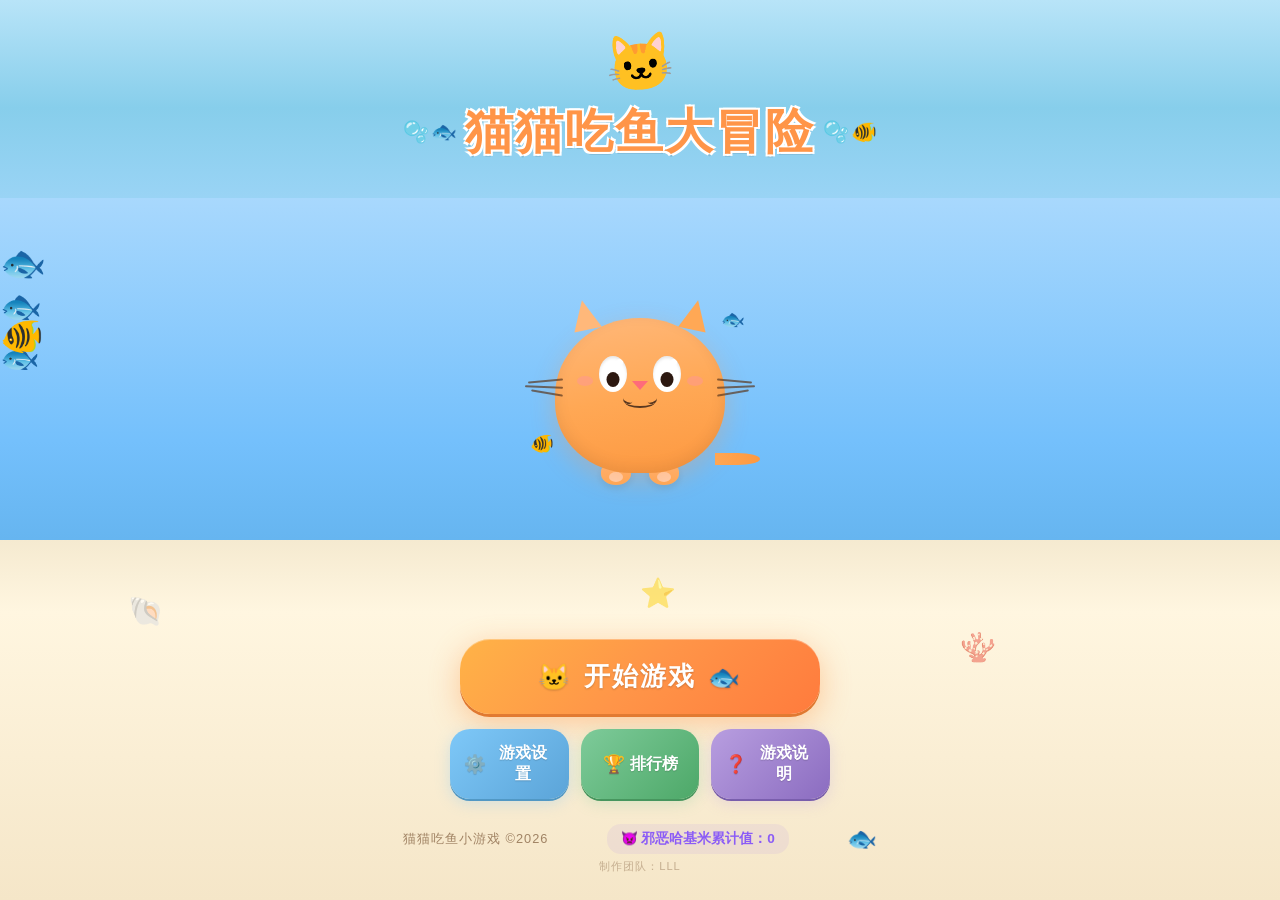
<file: index.html>
<!DOCTYPE html>
<html lang="zh-CN">
<head>
    <meta charset="UTF-8">
    <meta name="viewport" content="width=device-width, initial-scale=1.0, maximum-scale=1.0, user-scalable=no">
    <title>猫猫吃鱼大冒险</title>
    <link rel="stylesheet" href="style.css">
</head>
<body>
    <!-- ==================== 背景层：天空 + 海面 + 沙滩 ==================== -->
    <div class="bg-container">
        <!-- 天空层：浅蓝渐变，包含漂浮白云 -->
        <div class="bg-sky">
            <div class="cloud cloud-1">☁️</div>
            <div class="cloud cloud-2">☁️</div>
            <div class="cloud cloud-3">☁️</div>
            <div class="cloud cloud-4">☁️</div>
        </div>

        <!-- 海面层：浅蓝海面 + 波浪动画 -->
        <div class="bg-sea">
            <div class="waves-container">
                <div class="wave wave-1"></div>
                <div class="wave wave-2"></div>
                <div class="wave wave-3"></div>
            </div>
        </div>

        <!-- 沙滩层：浅米色沙滩 -->
        <div class="bg-sand">
            <!-- 沙滩纹理装饰点 -->
            <span class="sand-dot" style="top:15%;left:10%;">🐚</span>
            <span class="sand-dot" style="top:25%;left:75%;">🪸</span>
            <span class="sand-dot" style="top:10%;left:50%;">⭐</span>
        </div>
    </div>

    <!-- ==================== 动态装饰层：气泡 + 游动小鱼 ==================== -->
    <div class="bubbles-layer" id="bubblesLayer"></div>
    <div class="swimming-fish-layer" id="swimmingFishLayer"></div>

    <!-- ==================== 页面容器层（SPA 单页导航） ==================== -->

    <!-- 首页 -->
    <div class="page-container active" id="pageHome">
    <!-- ==================== 主内容区（覆盖在背景之上） ==================== -->
    <div class="main-content">

        <!-- 顶部标题区 -->
        <header class="title-area">
            <!-- 标题上方静态橘猫装饰 -->
            <div class="title-cat-decoration">
                <span class="title-cat-emoji">🐱</span>
            </div>
            <!-- 标题文字 + 两侧动态装饰 -->
            <div class="title-wrapper">
                <!-- 左侧装饰：泡泡 + 小鱼 -->
                <div class="title-deco title-deco-left">
                    <span class="deco-bubble">🫧</span>
                    <span class="deco-fish">🐟</span>
                </div>
                <!-- 游戏大标题 -->
                <h1 class="game-title">
                    <span class="title-text">猫猫吃鱼大冒险</span>
                </h1>
                <!-- 右侧装饰：泡泡 + 小鱼 -->
                <div class="title-deco title-deco-right">
                    <span class="deco-bubble">🫧</span>
                    <span class="deco-fish">🐠</span>
                </div>
            </div>
        </header>

        <!-- 中间核心视觉区：CSS 绘制的卡通小猫 -->
        <section class="hero-area">
            <div class="cat-character" id="mainCat">
                <!-- 猫头 -->
                <div class="cat-head">
                    <!-- 脸部五官 -->
                    <div class="cat-face">
                        <!-- 眼睛区域 -->
                        <div class="cat-eyes">
                            <div class="cat-eye cat-eye-left">
                                <div class="cat-eyelid"></div>
                                <div class="cat-pupil"></div>
                                <div class="cat-shine"></div>
                            </div>
                            <div class="cat-eye cat-eye-right">
                                <div class="cat-eyelid"></div>
                                <div class="cat-pupil"></div>
                                <div class="cat-shine"></div>
                            </div>
                        </div>
                        <!-- 鼻子 -->
                        <div class="cat-nose"></div>
                        <!-- 嘴巴 -->
                        <div class="cat-mouth">
                            <span class="mouth-line"></span>
                        </div>
                        <!-- 腮红 -->
                        <div class="cat-blush cat-blush-left"></div>
                        <div class="cat-blush cat-blush-right"></div>
                    </div>
                    <!-- 胡须 -->
                    <div class="cat-whiskers-group cat-whiskers-left">
                        <span class="whisker w1"></span>
                        <span class="whisker w2"></span>
                        <span class="whisker w3"></span>
                    </div>
                    <div class="cat-whiskers-group cat-whiskers-right">
                        <span class="whisker w1"></span>
                        <span class="whisker w2"></span>
                        <span class="whisker w3"></span>
                    </div>
                </div>
                <!-- 身体区域 -->
                <div class="cat-body">
                    <!-- 尾巴 -->
                    <div class="cat-tail"></div>
                    <!-- 爪子 -->
                    <div class="cat-paws">
                        <div class="paw paw-left"></div>
                        <div class="paw paw-right"></div>
                    </div>
                </div>
                <!-- 小猫周围装饰小鱼 -->
                <span class="cat-nearby-fish fish-1">🐟</span>
                <span class="cat-nearby-fish fish-2">🐠</span>
            </div>
        </section>

        <!-- 按钮功能区 -->
        <section class="buttons-area">
            <!-- 主按钮：开始游戏（最大最显眼） -->
            <button class="btn btn-start" id="btnStart" title="开始游戏">
                <span class="btn-icon-left">🐱</span>
                <span class="btn-label">开始游戏</span>
                <span class="btn-icon-right">🐟</span>
            </button>

            <!-- 三个功能小按钮：横向排列 -->
            <div class="btn-group">
                <button class="btn btn-small btn-settings" id="btnSettings" title="游戏设置">
                    <span class="btn-icon">⚙️</span>
                    <span>游戏设置</span>
                </button>
                <button class="btn btn-small btn-leaderboard" id="btnLeaderboard" title="排行榜">
                    <span class="btn-icon">🏆</span>
                    <span>排行榜</span>
                </button>
                <button class="btn btn-small btn-instructions" id="btnInstructions" title="游戏说明">
                    <span class="btn-icon">❓</span>
                    <span>游戏说明</span>
                </button>
            </div>
        </section>

        <!-- 底部区域 -->
        <footer class="footer-area">
            <p class="copyright">猫猫吃鱼小游戏 ©2026</p>
            <div class="home-evil-display" id="homeEvilCountText">👿 邪恶哈基米累计值：0</div>
            <div class="footer-fish-decoration">
                <span class="footer-fish">🐟</span>
            </div>
        </footer>
        <p class="team-credit">制作团队：LLL</p>
    </div><!-- /.main-content -->
    </div><!-- /#pageHome -->

    <!-- 难度选择页 -->
    <div class="page-container" id="pageDifficulty">
        <div class="main-content">
            <!-- 返回按钮 -->
            <button class="btn-back" id="btnBackToHome" aria-label="返回首页">
                <span>← 返回首页</span>
            </button>

            <!-- 标题 -->
            <div class="title-area">
                <div class="title-cat-decoration">
                    <span class="title-cat-emoji">🐱</span>
                </div>
                <div class="title-wrapper">
                    <div class="title-deco title-deco-left">
                        <span class="deco-bubble">🫧</span>
                        <span class="deco-fish">🐟</span>
                    </div>
                    <h1 class="game-title">
                        <span class="title-text difficulty-title">选择游戏难度</span>
                    </h1>
                    <div class="title-deco title-deco-right">
                        <span class="deco-bubble">🫧</span>
                        <span class="deco-fish">🐠</span>
                    </div>
                </div>
            </div>

            <!-- 限时挑战模式按钮 -->
            <button class="btn-timed-challenge" id="btnTimedMode" title="限时挑战模式">
                <span class="timed-btn-icon">⏱️</span>
                <span>限时挑战</span>
                <span class="timed-btn-desc">60秒极限得分</span>
            </button>

            <!-- 难度卡片列表 -->
            <section class="difficulty-cards">
                <!-- 简单模式 -->
                <div class="diff-card diff-easy" data-difficulty="easy" role="button" tabindex="0">
                    <span class="diff-icon">🟢</span>
                    <div class="diff-info">
                        <span class="diff-name">简单模式</span>
                        <span class="diff-desc">新手友好，障碍物很少</span>
                        <span class="diff-meta">🐟 +10分 · 🐢 慢速 · 💚 低频率</span>
                    </div>
                </div>

                <!-- 一般模式（默认推荐） -->
                <div class="diff-card diff-normal recommended" data-difficulty="normal" role="button" tabindex="0">
                    <span class="diff-badge">推荐</span>
                    <span class="diff-icon">🟠</span>
                    <div class="diff-info">
                        <span class="diff-name">一般模式</span>
                        <span class="diff-desc">节奏适中，适合日常游玩</span>
                        <span class="diff-meta">🐟 +15分 · 🐱 中速 · 🧡 中等频率</span>
                    </div>
                </div>

                <!-- 困难模式 -->
                <div class="diff-card diff-hard" data-difficulty="hard" role="button" tabindex="0">
                    <span class="diff-icon">🔴</span>
                    <div class="diff-info">
                        <span class="diff-name">困难模式</span>
                        <span class="diff-desc">手速挑战，障碍物密集</span>
                        <span class="diff-meta">🐟 +20分 · ⚡ 快速 · ❤️ 高频率</span>
                    </div>
                </div>
            </section>

            <!-- 底部装饰 -->
            <footer class="footer-area">
                <p class="copyright">猫猫吃鱼小游戏 ©2026</p>
                <div class="footer-fish-decoration">
                    <span class="footer-fish">🐟</span>
                </div>
            </footer>
        </div><!-- /.main-content -->
    </div><!-- /#pageDifficulty -->

    <!-- 游戏主场景 -->
    <div class="page-container" id="pageGame">
        <!-- HUD 信息栏 -->
        <div class="game-hud">
            <div class="hud-lives" id="hudLives">❤️❤️❤️</div>
            <div class="hud-score" id="hudScore">🏆 0</div>
            <div class="hud-center-group">
                <span class="hud-difficulty" id="hudDifficulty">一般</span>
                <!-- 【新增】限时模式倒计时 -->
                <span class="hud-timer" id="hudTimer" style="display:none;">⏱️ 60s</span>
            </div>
            <!-- 【新增】连击显示 -->
            <span class="hud-combo" id="hudCombo" style="display:none;">🔥 x1</span>
            <span class="hud-evil-count" id="hudEvilCount">邪恶哈基米：0</span>
            <button class="hud-pause" id="btnPause" aria-label="暂停游戏">⏸️</button>
            <button class="hud-exit" id="btnExitGame" aria-label="退出游戏">✕</button>
        </div>

        <!-- 游戏区域 -->
        <div class="game-area" id="gameArea">
            <!-- 【新增】道具生效状态指示器（默认隐藏） -->
            <div class="powerup-indicator" id="powerupIndicator" style="display:none;">
                <span class="powerup-indicator-icon" id="powerupIndicatorIcon">🐠</span>
                <span class="powerup-indicator-text" id="powerupIndicatorText">双倍分数</span>
                <span class="powerup-indicator-timer" id="powerupIndicatorTimer">10s</span>
            </div>
            <!-- 【新增】连击弹字层 -->
            <div class="combo-popup" id="comboPopup" style="display:none;"></div>
            <!-- 玩家小猫（CSS绘制，通过 data-skin 属性切换皮肤） -->
            <div class="game-player skin-orange" id="gamePlayer" data-skin="orange">
                <div class="gp-head"></div>
                <div class="gp-body"></div>
                <div class="gp-tail"></div>
            </div>
            <!-- 掉落物品由 JS 动态生成在 gameArea 内 -->
        </div>

        <!-- 移动端触摸提示 -->
        <div class="game-touch-hint" id="touchHint">
            <span>👆 左右滑动屏幕控制猫咪移动</span>
        </div>
    </div><!-- /#pageGame -->

    <!-- ==================== 弹窗层（默认隐藏） ==================== -->

    <!-- 游戏设置弹窗 -->
    <div class="modal-overlay" id="modalSettings" role="dialog" aria-hidden="true">
        <div class="modal">
            <button class="modal-close" aria-label="关闭">&times;</button>
            <h2 class="modal-title">⚙️ 游戏设置</h2>
            <div class="modal-body">
                <div class="setting-item">
                    <span class="setting-label">🎵 背景音乐</span>
                    <label class="toggle-switch" title="切换背景音乐">
                        <input type="checkbox" id="toggleMusic" checked>
                        <span class="toggle-slider"></span>
                    </label>
                </div>
                <div class="setting-item">
                    <span class="setting-label">🔊 游戏音效</span>
                    <label class="toggle-switch" title="切换游戏音效">
                        <input type="checkbox" id="toggleSound" checked>
                        <span class="toggle-slider"></span>
                    </label>
                </div>
            </div><!-- /.modal-body -->
            <!-- 背景音乐选择面板 -->
            <div class="setting-group" id="musicTrackPanel">
                <h3 class="setting-group-title">🎧 背景音乐选择</h3>
                <div class="music-track-cards">
                    <div class="music-track-card music-track-hajimi unlocked selected" data-track="hajimi" id="musicTrackHajimi">
                        <span class="music-track-name">原版哈基米</span>
                        <span class="music-track-status unlocked-text">✅ 已解锁</span>
                    </div>
                    <div class="music-track-card music-track-nanbeilvdou1 locked" data-track="nanbeilvdou1" id="musicTrackNanbei1">
                        <span class="music-track-name">搞怪曲 1</span>
                        <span class="music-track-status locked-text">🔒 累计拾取恶魔道具100个解锁</span>
                    </div>
                    <div class="music-track-card music-track-nanbeilvdou2 locked" data-track="nanbeilvdou2" id="musicTrackNanbei2">
                        <span class="music-track-name">搞怪曲 2</span>
                        <span class="music-track-status locked-text">🔒 累计拾取恶魔道具200个解锁</span>
                    </div>
                </div>
            </div>
            <!-- 恶魔道具累计展示 -->
            <div class="setting-group evil-count-display" id="evilCountDisplay">
                <h3 class="setting-group-title">😈 恶魔道具累计</h3>
                <p class="evil-count-text" id="settingEvilCountText">当前累计恶魔道具：0 个</p>
                <p class="evil-count-hint">累计 100 个解锁搞怪曲1 · 累计 200 个解锁搞怪曲2</p>
            </div>
            <!-- 重置历史记录 -->
            <div class="setting-group reset-group">
                <button class="btn btn-danger" id="btnResetHistory">重置所有本地历史记录</button>
            </div>
            <!-- 小猫皮肤选择面板 -->
            <div class="skin-panel" id="skinPanel">
                <h3 class="skin-panel-title">🎨 选择小猫皮肤</h3>
                <div class="skin-cards">
                    <!-- 橘色田园猫：默认解锁，CSS纯绘制无外部图片 -->
                    <div class="skin-card skin-orange unlocked" data-skin="orange" id="skinCardOrange">
                        <div class="skin-preview no-preview-img" id="skinPreviewOrange">
                            <div class="skin-mini-cat skin-mini-orange">
                                <div class="skin-mini-head"></div>
                                <div class="skin-mini-body"></div>
                            </div>
                            <img class="skin-preview-img" src="" alt="橘色田园猫 预览" style="display:none;">
                        </div>
                        <span class="skin-name">橘色田园猫</span>
                        <span class="skin-status unlocked-text">✅ 已解锁</span>
                    </div>
                    <!-- 优雅猫：5000分解锁 -->
                    <div class="skin-card skin-youya locked" data-skin="youya" id="skinCardYouya">
                        <div class="skin-preview">
                            <img class="skin-preview-img" src="images/youya.png" alt="优雅猫 预览">
                        </div>
                        <span class="skin-name">优雅猫</span>
                        <span class="skin-status locked-text" id="skinStatusYouya">🔒 累计5000分解锁</span>
                    </div>
                    <!-- 罚站猫：10000分解锁 -->
                    <div class="skin-card skin-stand locked" data-skin="stand" id="skinCardStand">
                        <div class="skin-preview">
                            <img class="skin-preview-img" src="images/stand.png" alt="罚站猫 预览">
                        </div>
                        <span class="skin-name">罚站猫</span>
                        <span class="skin-status locked-text" id="skinStatusStand">🔒 累计10000分解锁</span>
                    </div>
                    <!-- 击拳猫：30000分解锁 -->
                    <div class="skin-card skin-jiquan locked" data-skin="jiquan" id="skinCardJiquan">
                        <div class="skin-preview">
                            <img class="skin-preview-img" src="images/jiquan.png" alt="击拳猫 预览">
                        </div>
                        <span class="skin-name">击拳猫</span>
                        <span class="skin-status locked-text" id="skinStatusJiquan">🔒 累计30000分解锁</span>
                    </div>
                    <!-- 人你过来猫：50000分解锁 -->
                    <div class="skin-card skin-rencomehere locked" data-skin="rencomehere" id="skinCardRencomehere">
                        <div class="skin-preview">
                            <img class="skin-preview-img" src="images/rencomehere.png" alt="人你过来猫 预览">
                        </div>
                        <span class="skin-name">人你过来猫</span>
                        <span class="skin-status locked-text" id="skinStatusRencomehere">🔒 累计50000分解锁</span>
                    </div>
                </div>
            </div>
        </div><!-- /.modal -->
    </div><!-- /#modalSettings -->

    <!-- 排行榜弹窗 -->
    <div class="modal-overlay" id="modalLeaderboard" role="dialog" aria-hidden="true">
        <div class="modal">
            <button class="modal-close" aria-label="关闭">&times;</button>
            <h2 class="modal-title">🏆 排行榜</h2>
            <div class="modal-body">
                <!-- 分难度展示最高分 -->
                <div class="leaderboard-diff-section">
                    <div class="lb-diff-item" id="lbEasy">
                        <span class="lb-diff-label">🟢 简单</span>
                        <span class="lb-diff-score">-</span>
                    </div>
                    <div class="lb-diff-item" id="lbNormal">
                        <span class="lb-diff-label">🟠 一般</span>
                        <span class="lb-diff-score">-</span>
                    </div>
                    <div class="lb-diff-item" id="lbHard">
                        <span class="lb-diff-label">🔴 困难</span>
                        <span class="lb-diff-score">-</span>
                    </div>
                    <!-- 【新增】限时挑战最高分 -->
                    <div class="lb-diff-item lb-timed" id="lbTimed">
                        <span class="lb-diff-label">⏱️ 限时挑战</span>
                        <span class="lb-diff-score">-</span>
                    </div>
                </div>
                <p class="lb-hint">刷新页面数据不会丢失 🐱</p>
            </div>
        </div>
    </div>

    <!-- 游戏说明弹窗 -->
    <div class="modal-overlay" id="modalInstructions" role="dialog" aria-hidden="true">
        <div class="modal modal-wide">
            <button class="modal-close" aria-label="关闭">&times;</button>
            <h2 class="modal-title">❓ 游戏说明</h2>
            <div class="modal-body">
                <!-- 基础玩法 -->
                <h3 class="instruction-section-title">🎮 基础玩法</h3>
                <div class="instruction-content">
                    <div class="instruction-item">
                        <span class="instruction-icon">🐟</span>
                        <p>操控小猫捕捉游动的鱼类获取分数：普通小鱼 2 分、中型鱼 3 分、大鱼 5 分；连击仅展示动画特效，不会额外增加分数。</p>
                    </div>
                </div>
                <!-- 增益道具 -->
                <h3 class="instruction-section-title">🎁 增益道具</h3>
                <div class="instruction-content">
                    <div class="instruction-item">
                        <span class="instruction-icon">❤️</span>
                        <p><strong>爱心：</strong>恢复 1 点生命值，生命上限 3 点，满血状态拾取无效果。</p>
                    </div>
                    <div class="instruction-item">
                        <span class="instruction-icon">🛡️</span>
                        <p><strong>护盾：</strong>8 秒无敌状态，碰撞障碍物不会扣除生命值，同步显示护盾特效。</p>
                    </div>
                    <div class="instruction-item">
                        <span class="instruction-icon">⏳</span>
                        <p><strong>沙漏：</strong>全局减速 6 秒，所有下落的小鱼、障碍物速度减半。</p>
                    </div>
                    <div class="instruction-item">
                        <span class="instruction-icon">⚡</span>
                        <p><strong>闪电：</strong>全局加速效果持续 5 秒。</p>
                    </div>
                </div>
                <!-- 负面道具 -->
                <h3 class="instruction-section-title">⚠️ 负面道具</h3>
                <div class="instruction-content">
                    <div class="instruction-item">
                        <span class="instruction-icon">🦀</span>
                        <p><strong>黑色螃蟹：</strong>拾取后 3 秒内小猫移动速度降低。</p>
                    </div>
                    <div class="instruction-item">
                        <span class="instruction-icon">👿</span>
                        <p><strong>恶魔道具：</strong>对局内 10%~15% 概率随机掉落；拾取弹出提示「邪恶哈基米值 + 1」，累计数值本地永久保存；累计 100 个解锁搞怪曲 1，累计 200 个解锁搞怪曲 2；重置本地记录后道具计数清零。</p>
                    </div>
                </div>
            </div>
        </div>
    </div>

    <!-- 游戏结束弹窗 -->
    <div class="modal-overlay" id="modalGameOver" role="dialog" aria-hidden="true">
        <div class="modal">
            <button class="modal-close" aria-label="关闭">&times;</button>
            <h2 class="modal-title" id="goTitle">🎮 游戏结束</h2>
            <!-- 新纪录庆祝提示（默认隐藏） -->
            <div class="new-record-badge" id="newRecordBadge" style="display:none;">
                <span class="new-record-icon">🎉</span>
                <span class="new-record-text">恭喜！新纪录！</span>
                <span class="new-record-icon">🎉</span>
            </div>
            <div class="modal-body game-over-body">
                <div class="game-over-stat">
                    <span class="go-label">🏆 本局得分</span>
                    <span class="go-value" id="goScore">0</span>
                </div>
                <div class="game-over-stat">
                    <span class="go-label">👑 当前难度最高分</span>
                    <span class="go-value" id="goHighScore">0</span>
                </div>
                <div class="game-over-stat">
                    <span class="go-label">📊 难度模式</span>
                    <span class="go-value" id="goDifficulty">-</span>
                </div>
                <!-- 【新增】连击统计 -->
                <div class="game-over-combo-stat" id="goComboStat">
                    <span class="go-label">🔥 本局最高连击</span>
                    <span class="combo-stat-value" id="goMaxCombo">0</span>
                </div>
                <!-- 【新增】道具拾取统计 -->
                <div class="game-over-powerup-stats" id="goPowerupStats">
                    <span class="go-label">🎁 道具拾取统计（共 <span id="goPowerupTotal">0</span> 次）</span>
                    <div class="powerup-stats-grid" id="powerupStatsGrid">
                        <!-- JS 动态填充 -->
                    </div>
                </div>
                <!-- 【新增】高分庆祝文字（默认隐藏） -->
                <div class="go-highscore-celebrate" id="goHighscoreCelebrate" style="display:none;">
                    <span class="celebrate-text">🌟 太厉害了！高分达人！🌟</span>
                </div>
                <div class="game-over-buttons">
                    <button class="btn btn-go-restart" id="btnRestart">🔄 再来一局</button>
                    <button class="btn btn-go-difficulty" id="btnGoDifficulty">📋 重新选择难度</button>
                    <button class="btn btn-go-home" id="btnGoHome">🏠 返回首页</button>
                </div>
            </div>
        </div>
    </div><!-- /#modalGameOver -->

    <!-- 【新增】烟花动画层 -->
    <div class="fireworks-layer" id="fireworksLayer" style="display:none;"></div>

    <!-- ==================== JavaScript 脚本 ==================== -->
    <script src="main.js"></script>
</body>
</html>
</file>
<file: style.css>
/* ============================================================
 *  style.css - 猫猫吃鱼大冒险 首页样式
 *  配色：主色 #FF9548 | 海水 #74C0FC | 沙滩 #FFF6E0 | 文字 #5A3820
 *  风格：Q版卡通治愈风，海边沙滩主题，暖色系
 * ============================================================ */

/* ==================== CSS 变量 & 基础重置 ==================== */
:root {
    --color-primary: #FF9548;       /* 主色：暖橘 */
    --color-primary-dark: #E67A2E;  /* 主色深：按钮悬停 */
    --color-sea: #74C0FC;           /* 海水辅助色 */
    --color-sea-light: #A8D8FD;     /* 海水浅色 */
    --color-sand: #FFF6E0;          /* 沙滩背景色 */
    --color-sand-dark: #F5E6C8;     /* 沙滩暗色 */
    --color-text: #5A3820;           /* 文字深棕色 */
    --color-text-light: #8B6A4A;    /* 文字浅棕色 */
    --color-white: #FFFFFF;
    --modal-bg: rgba(255, 255, 255, 0.92); /* 弹窗背景 */
    --shadow-soft: 0 4px 15px rgba(0, 0, 0, 0.08);
    --shadow-medium: 0 6px 25px rgba(0, 0, 0, 0.12);
    --radius-sm: 12px;
    --radius-md: 20px;
    --radius-lg: 30px;
    --radius-round: 50%;
    --font-cute: 'Comic Sans MS', 'KaiTi', 'STKaiti', cursive, sans-serif;
}

/* 全局盒子模型 */
*,
*::before,
*::after {
    margin: 0;
    padding: 0;
    box-sizing: border-box;
}

/* HTML 和 Body 基础设置 */
html {
    font-size: 16px;
    -webkit-tap-highlight-color: transparent;
    /* 平滑滚动 */
    scroll-behavior: smooth;
}

body {
    font-family: var(--font-cute);
    color: var(--color-text);
    background-color: var(--color-sand);
    /* 隐藏水平溢出 */
    overflow-x: hidden;
    /* 全屏高度 */
    min-height: 100vh;
    min-height: 100dvh; /* 动态视口高度，兼容移动端浏览器地址栏 */
    position: relative;
    /* 禁用文字选中（让页面更像 App） */
    -webkit-user-select: none;
    user-select: none;
}

/* ==================== 背景层 ==================== */
.bg-container {
    position: fixed;
    top: 0;
    left: 0;
    width: 100%;
    height: 100%;
    z-index: 0;
    pointer-events: none; /* 背景不拦截点击 */
}

/* --- 天空层 --- */
.bg-sky {
    position: absolute;
    top: 0;
    left: 0;
    width: 100%;
    height: 30%;
    /* 天空渐变：顶部浅蓝渐变到海面色 */
    background: linear-gradient(
        to bottom,
        #B8E4F8 0%,
        #87CEEB 40%,
        var(--color-sea-light) 100%
    );
    overflow: hidden;
}

/* --- 漂浮白云 --- */
.cloud {
    position: absolute;
    font-size: 3rem;
    opacity: 0.7;
    /* 每朵云独立动画时长和延迟 */
    animation: cloudDrift linear infinite;
}

/* 云朵定位和动画参数 */
.cloud-1 {
    top: 15%;
    left: -10%;
    font-size: 3.5rem;
    animation-duration: 20s;
    animation-delay: 0s;
}

.cloud-2 {
    top: 35%;
    left: -10%;
    font-size: 2.5rem;
    opacity: 0.5;
    animation-duration: 25s;
    animation-delay: -8s; /* 错开起始位置 */
}

.cloud-3 {
    top: 8%;
    left: -10%;
    font-size: 2rem;
    opacity: 0.55;
    animation-duration: 22s;
    animation-delay: -15s;
}

.cloud-4 {
    top: 42%;
    left: -10%;
    font-size: 2.8rem;
    opacity: 0.45;
    animation-duration: 28s;
    animation-delay: -5s;
}

/* 白云漂移动画 */
@keyframes cloudDrift {
    from {
        transform: translateX(-10vw);
    }
    to {
        transform: translateX(110vw);
    }
}

/* --- 海面层 --- */
.bg-sea {
    position: absolute;
    top: 22%;
    left: 0;
    width: 100%;
    height: 45%;
    /* 海面颜色 */
    background: linear-gradient(
        to bottom,
        var(--color-sea-light) 0%,
        var(--color-sea) 60%,
        #5DAEE8 100%
    );
}

/* 波浪容器：放在海面底部，制造海面起伏效果 */
.waves-container {
    position: absolute;
    bottom: -2px;
    left: 0;
    width: 100%;
    height: 60px;
    overflow: hidden;
}

/* 波浪形状：使用大圆角矩形制造波浪曲线 */
.wave {
    position: absolute;
    bottom: 0;
    left: -50%;
    width: 200%;
    height: 100%;
    background: var(--color-sea);
    border-radius: 45%;
    animation: waveShift linear infinite;
}

/* 三层波浪叠加：速度、透明度各不相同 */
.wave-1 {
    animation-duration: 6s;
    opacity: 0.8;
    height: 100%;
}

.wave-2 {
    animation-duration: 8s;
    opacity: 0.5;
    height: 90%;
    bottom: 5px;
}

.wave-3 {
    animation-duration: 10s;
    opacity: 0.3;
    height: 75%;
    bottom: 12px;
}

/* 波浪平移动画 */
@keyframes waveShift {
    from {
        transform: translateX(0) rotate(0deg);
    }
    to {
        transform: translateX(50%) rotate(3deg);
    }
}

/* --- 沙滩层 --- */
.bg-sand {
    position: absolute;
    bottom: 0;
    left: 0;
    width: 100%;
    height: 40%;
    /* 沙滩渐变：从浅米色到稍深米色 */
    background: linear-gradient(
        to bottom,
        #F5EAD0 0%,
        var(--color-sand) 20%,
        var(--color-sand-dark) 100%
    );
}

/* 沙滩装饰物 */
.sand-dot {
    position: absolute;
    font-size: 1.8rem;
    opacity: 0.6;
    animation: sandBreathe 3s ease-in-out infinite;
}

@keyframes sandBreathe {
    0%, 100% { transform: scale(1); }
    50% { transform: scale(1.15); }
}

/* ==================== 主内容层 ==================== */
.main-content {
    position: relative;
    z-index: 1;
    display: flex;
    flex-direction: column;
    align-items: center;
    min-height: 100vh;
    min-height: 100dvh;
    padding: 15px 20px 20px;
    /* 使用 max-width 限制桌面端宽度 */
    max-width: 500px;
    margin: 0 auto;
}

/* ==================== 顶部标题区 ==================== */
.title-area {
    text-align: center;
    padding-top: 15px;
    width: 100%;
}

/* 标题上方静态橘猫装饰 */
.title-cat-decoration {
    margin-bottom: 5px;
    animation: catBounce 2s ease-in-out infinite;
}

.title-cat-emoji {
    font-size: 3rem;
    display: inline-block;
    /* 轻微旋转让猫咪更俏皮 */
    transform: rotate(-5deg);
}

/* 猫咪弹跳动画 */
@keyframes catBounce {
    0%, 100% { transform: translateY(0); }
    50% { transform: translateY(-8px); }
}

/* 标题包装器：居中排列标题和装饰 */
.title-wrapper {
    display: flex;
    align-items: center;
    justify-content: center;
    gap: 8px;
    flex-wrap: wrap;
}

/* 大标题 */
.game-title {
    text-align: center;
}

.title-text {
    /* 圆润卡通字体 */
    font-family: var(--font-cute);
    font-size: 2.2rem;
    font-weight: 900;
    letter-spacing: 2px;
    /* 橘色字体 + 白色描边 */
    color: var(--color-primary);
    /* 多层文字描边实现白色外轮廓 */
    text-shadow:
        -2px -2px 0 var(--color-white),
         2px -2px 0 var(--color-white),
        -2px  2px 0 var(--color-white),
         2px  2px 0 var(--color-white),
         0   3px 0 rgba(0, 0, 0, 0.1);
    line-height: 1.3;
}

/* 标题两侧装饰 */
.title-deco {
    display: flex;
    align-items: center;
    gap: 2px;
    font-size: 1.3rem;
}

/* 装饰泡泡动画 */
.deco-bubble {
    display: inline-block;
    animation: bubbleFloat 2.5s ease-in-out infinite;
}

/* 装饰小鱼动画 */
.deco-fish {
    display: inline-block;
    animation: tinySwim 1.8s ease-in-out infinite;
}

/* 左侧装饰动画延迟错开 */
.title-deco-left .deco-bubble {
    animation-delay: 0s;
}

.title-deco-left .deco-fish {
    animation-delay: -0.6s;
}

/* 右侧装饰动画延迟错开 */
.title-deco-right .deco-bubble {
    animation-delay: -1.2s;
}

.title-deco-right .deco-fish {
    animation-delay: -1.8s;
}

/* 泡泡浮动 */
@keyframes bubbleFloat {
    0%, 100% {
        transform: translateY(0) scale(1);
        opacity: 0.8;
    }
    50% {
        transform: translateY(-10px) scale(1.2);
        opacity: 1;
    }
}

/* 小鱼游动 */
@keyframes tinySwim {
    0%, 100% {
        transform: translateX(0) rotate(0deg);
    }
    25% {
        transform: translateX(4px) rotate(-5deg);
    }
    75% {
        transform: translateX(-4px) rotate(5deg);
    }
}

/* ==================== 中间核心视觉区：CSS 卡通小猫 ==================== */
.hero-area {
    flex: 1;
    display: flex;
    align-items: center;
    justify-content: center;
    padding: 15px 0;
    width: 100%;
}

/* 小猫角色整体容器 */
.cat-character {
    position: relative;
    /* 小猫整体上下晃动 */
    animation: catIdle 2.5s ease-in-out infinite;
}

/* 小猫待机晃动动画 */
@keyframes catIdle {
    0%, 100% {
        transform: translateY(0);
    }
    30% {
        transform: translateY(-6px);
    }
    60% {
        transform: translateY(-2px);
    }
}

/* ===== CSS 猫头 ===== */
.cat-head {
    position: relative;
    width: 130px;
    height: 120px;
    background: linear-gradient(
        170deg,
        #FFB87A 0%,
        #FFA855 50%,
        #FD9840 100%
    );
    border-radius: 50% 50% 45% 45%;
    margin: 0 auto;
    /* 猫头阴影增加立体感 */
    box-shadow:
        inset 0 -5px 15px rgba(0, 0, 0, 0.08),
        0 8px 25px rgba(255, 149, 72, 0.3);
    z-index: 2;
}

/* 猫耳朵（使用伪元素） */
.cat-head::before,
.cat-head::after {
    content: '';
    position: absolute;
    top: -18px;
    width: 0;
    height: 0;
    /* 三角形耳朵 */
    border-left: 14px solid transparent;
    border-right: 14px solid transparent;
    border-bottom: 30px solid #FFA855;
    z-index: -1;
}

.cat-head::before {
    left: 16px;
    transform: rotate(-12deg);
    border-bottom-color: #FFB87A;
}

.cat-head::after {
    right: 16px;
    transform: rotate(12deg);
    border-bottom-color: #FFA855;
}

/* 耳朵内侧粉色 */
.cat-head::before,
.cat-head::after {
    box-shadow: none;
}

/* 猫脸五官容器 */
.cat-face {
    position: absolute;
    top: 0;
    left: 0;
    width: 100%;
    height: 100%;
}

/* ===== 猫眼睛 ===== */
.cat-eyes {
    position: absolute;
    top: 32px;
    left: 50%;
    transform: translateX(-50%);
    display: flex;
    gap: 22px;
}

.cat-eye {
    position: relative;
    width: 24px;
    height: 32px;
    background: #FFFFFF;
    border-radius: 50%;
    overflow: hidden;
    /* 眨眼动画（间歇性） */
    animation: catBlink 4s ease-in-out infinite;
    box-shadow: inset 0 2px 3px rgba(0, 0, 0, 0.1);
}

/* 两只眼睛同步眨眼 */
.cat-eye-left {
    animation-delay: 0s;
}

.cat-eye-right {
    animation-delay: 0s;
}

/* 眼皮遮罩 */
.cat-eyelid {
    position: absolute;
    top: 0;
    left: 0;
    width: 100%;
    height: 50%;
    background: #FFA855;
    z-index: 2;
    /* 默认隐藏（眼皮在上方） */
    transform: translateY(-100%);
    transition: transform 0.05s;
}

/* 瞳孔 */
.cat-pupil {
    position: absolute;
    bottom: 5px;
    left: 50%;
    transform: translateX(-50%);
    width: 11px;
    height: 13px;
    background: #2C1810;
    border-radius: 50%;
    z-index: 1;
}

/* 眼睛高光 */
.cat-shine {
    position: absolute;
    top: 3px;
    right: 4px;
    width: 6px;
    height: 6px;
    background: #FFFFFF;
    border-radius: 50%;
    z-index: 3;
    box-shadow: 0 0 2px rgba(255, 255, 255, 0.8);
}

/* 猫咪眨眼动画：大部分时间睁开，短暂闭合 */
@keyframes catBlink {
    0%, 44%, 48%, 100% {
        transform: scaleY(1);
    }
    46% {
        transform: scaleY(0.05);
    }
}

/* ===== 猫鼻子 ===== */
.cat-nose {
    position: absolute;
    top: 55px;
    left: 50%;
    transform: translateX(-50%);
    width: 0;
    height: 0;
    border-left: 7px solid transparent;
    border-right: 7px solid transparent;
    border-top: 8px solid #FF6B7A;
    z-index: 2;
}

/* ===== 猫嘴巴 ===== */
.cat-mouth {
    position: absolute;
    top: 68px;
    left: 50%;
    transform: translateX(-50%);
    z-index: 2;
}

.mouth-line {
    display: block;
    width: 30px;
    height: 12px;
    /* 用边框画 W 形嘴巴 */
    border-bottom: 2.5px solid var(--color-text);
    border-radius: 0 0 50% 50%;
    position: relative;
}

.mouth-line::before,
.mouth-line::after {
    content: '';
    position: absolute;
    top: 0;
    width: 10px;
    height: 8px;
    border-bottom: 2.5px solid var(--color-text);
    border-radius: 0 0 50% 50%;
}

.mouth-line::before {
    left: -2px;
    transform: rotate(20deg);
}

.mouth-line::after {
    right: -2px;
    transform: rotate(-20deg);
}

/* ===== 腮红 ===== */
.cat-blush {
    position: absolute;
    top: 58px;
    width: 16px;
    height: 10px;
    background: rgba(255, 150, 150, 0.5);
    border-radius: 50%;
    z-index: 2;
}

.cat-blush-left {
    left: 22px;
}

.cat-blush-right {
    right: 22px;
}

/* ===== 胡须 ===== */
.cat-whiskers-group {
    position: absolute;
    top: 54px;
    z-index: 3;
    display: flex;
    flex-direction: column;
    gap: 4px;
}

.cat-whiskers-left {
    left: -30px;
    align-items: flex-end;
}

.cat-whiskers-right {
    right: -30px;
    align-items: flex-start;
}

.whisker {
    display: block;
    height: 2px;
    background: var(--color-text);
    border-radius: 1px;
    opacity: 0.7;
}

/* 左侧胡须：向右延伸 */
.cat-whiskers-left .w1 {
    width: 35px;
    margin-right: 0;
    transform: rotate(-5deg);
}

.cat-whiskers-left .w2 {
    width: 38px;
    transform: rotate(2deg);
}

.cat-whiskers-left .w3 {
    width: 32px;
    transform: rotate(10deg);
}

/* 右侧胡须：向左延伸 */
.cat-whiskers-right .w1 {
    width: 35px;
    transform: rotate(5deg);
}

.cat-whiskers-right .w2 {
    width: 38px;
    transform: rotate(-2deg);
}

.cat-whiskers-right .w3 {
    width: 32px;
    transform: rotate(-10deg);
}

/* ===== 猫身体 ===== */
.cat-body {
    position: relative;
    margin-top: -15px;
    z-index: 1;
}

/* ===== 猫尾巴 ===== */
.cat-tail {
    position: absolute;
    bottom: 20px;
    right: -35px;
    width: 45px;
    height: 12px;
    background: linear-gradient(to right, #FFA855, #FD9840);
    border-radius: 0 50% 50% 0;
    /* 尾巴摇摆动画 */
    transform-origin: left center;
    animation: tailWag 1.8s ease-in-out infinite;
}

/* 尾巴摇摆动画 */
@keyframes tailWag {
    0%, 100% {
        transform: rotate(-8deg) scaleY(1);
    }
    25% {
        transform: rotate(12deg) scaleY(0.9);
    }
    50% {
        transform: rotate(-4deg) scaleY(1.05);
    }
    75% {
        transform: rotate(15deg) scaleY(0.95);
    }
}

/* ===== 猫爪子 ===== */
.cat-paws {
    display: flex;
    justify-content: center;
    gap: 18px;
    margin-top: 5px;
}

.paw {
    width: 30px;
    height: 22px;
    background: linear-gradient(to bottom, #FFB87A, #FFA855);
    border-radius: 40% 40% 50% 50%;
    position: relative;
    box-shadow: 0 3px 8px rgba(0, 0, 0, 0.1);
}

/* 爪垫 */
.paw::before {
    content: '';
    position: absolute;
    bottom: 3px;
    left: 50%;
    transform: translateX(-50%);
    width: 14px;
    height: 10px;
    background: #FFD0B0;
    border-radius: 50%;
}

/* 小猫周围装饰小鱼 */
.cat-nearby-fish {
    position: absolute;
    font-size: 1.2rem;
    animation: orbitFish 3s ease-in-out infinite;
    pointer-events: none;
}

.fish-1 {
    top: -10px;
    right: -20px;
    animation-delay: 0s;
}

.fish-2 {
    bottom: 30px;
    left: -25px;
    animation-delay: -1.5s;
}

/* 小鱼环绕动画 */
@keyframes orbitFish {
    0%, 100% {
        transform: translate(0, 0) rotate(0deg);
        opacity: 0.7;
    }
    25% {
        transform: translate(4px, -8px) rotate(10deg);
        opacity: 1;
    }
    50% {
        transform: translate(0, -12px) rotate(0deg);
        opacity: 0.7;
    }
    75% {
        transform: translate(-4px, -4px) rotate(-10deg);
        opacity: 1;
    }
}

/* ==================== 按钮功能区 ==================== */
.buttons-area {
    width: 100%;
    display: flex;
    flex-direction: column;
    align-items: center;
    gap: 15px;
    padding-bottom: 10px;
}

/* ===== 按钮基础样式 ===== */
.btn {
    font-family: var(--font-cute);
    border: none;
    cursor: pointer;
    /* 所有按钮的过渡动画 */
    transition: transform 0.2s ease, box-shadow 0.2s ease, background 0.2s ease;
    /* 点击态 */
    -webkit-tap-highlight-color: transparent;
    outline: none;
    position: relative;
}

.btn:active {
    transform: scale(0.95) !important;
}

/* ===== 开始游戏主按钮 ===== */
.btn-start {
    display: flex;
    align-items: center;
    justify-content: center;
    gap: 12px;
    width: 85%;
    max-width: 320px;
    padding: 18px 30px;
    font-size: 1.4rem;
    font-weight: 800;
    letter-spacing: 2px;
    color: var(--color-white);
    /* 暖橘色渐变背景 */
    background: linear-gradient(
        135deg,
        #FFB347 0%,
        var(--color-primary) 50%,
        #FF7B3D 100%
    );
    border-radius: var(--radius-lg);
    /* 多层阴影增加立体感和发光效果 */
    box-shadow:
        0 8px 30px rgba(255, 149, 72, 0.45),
        0 3px 0 #D6702A,
        inset 0 1px 0 rgba(255, 255, 255, 0.3);
    /* 悬浮上浮动画 */
    animation: buttonFloat 2.5s ease-in-out infinite;
    /* 文字阴影 */
    text-shadow: 0 1px 2px rgba(0, 0, 0, 0.2);
}

.btn-start:hover {
    transform: translateY(-4px) scale(1.03);
    box-shadow:
        0 14px 40px rgba(255, 149, 72, 0.55),
        0 3px 0 #D6702A,
        inset 0 1px 0 rgba(255, 255, 255, 0.3);
}

/* 按钮内图标 */
.btn-icon-left,
.btn-icon-right {
    font-size: 1.6rem;
    display: inline-block;
}

.btn-icon-left {
    animation: iconWiggle 2s ease-in-out infinite;
}

.btn-icon-right {
    animation: iconWiggle 2s ease-in-out infinite;
    animation-delay: -0.5s;
}

/* 按钮悬浮动画 */
@keyframes buttonFloat {
    0%, 100% {
        transform: translateY(0);
    }
    50% {
        transform: translateY(-6px);
    }
}

/* 图标微动 */
@keyframes iconWiggle {
    0%, 100% {
        transform: rotate(0deg) scale(1);
    }
    25% {
        transform: rotate(-8deg) scale(1.15);
    }
    75% {
        transform: rotate(8deg) scale(1.1);
    }
}

.btn-start:hover .btn-icon-left,
.btn-start:hover .btn-icon-right {
    animation-duration: 0.8s;
}

/* ===== 功能小按钮组 ===== */
.btn-group {
    display: flex;
    justify-content: center;
    gap: 12px;
    width: 100%;
    max-width: 380px;
    flex-wrap: wrap;
}

/* 小按钮基础样式 */
.btn-small {
    display: flex;
    align-items: center;
    justify-content: center;
    gap: 5px;
    flex: 1;
    min-width: 100px;
    max-width: 130px;
    padding: 12px 10px;
    font-size: 0.9rem;
    font-weight: 700;
    color: var(--color-white);
    border-radius: var(--radius-md);
    box-shadow:
        0 4px 15px rgba(0, 0, 0, 0.1),
        0 2px 0 rgba(0, 0, 0, 0.1);
    text-shadow: 0 1px 1px rgba(0, 0, 0, 0.15);
}

.btn-small:hover {
    transform: translateY(-3px);
    box-shadow:
        0 8px 25px rgba(0, 0, 0, 0.15),
        0 2px 0 rgba(0, 0, 0, 0.1);
}

.btn-small .btn-icon {
    font-size: 1.1rem;
}

/* 设置按钮：浅蓝色 */
.btn-settings {
    background: linear-gradient(135deg, #7EC8F8, #5BA4D8);
    box-shadow:
        0 4px 15px rgba(116, 192, 252, 0.3),
        0 2px 0 #4A8FB8;
}

.btn-settings:hover {
    box-shadow:
        0 8px 25px rgba(116, 192, 252, 0.45),
        0 2px 0 #4A8FB8;
}

/* 排行榜按钮：浅绿色 */
.btn-leaderboard {
    background: linear-gradient(135deg, #7ECB9A, #4DA868);
    box-shadow:
        0 4px 15px rgba(126, 203, 154, 0.3),
        0 2px 0 #3A8A50;
}

.btn-leaderboard:hover {
    box-shadow:
        0 8px 25px rgba(126, 203, 154, 0.45),
        0 2px 0 #3A8A50;
}

/* 游戏说明按钮：浅紫色 */
.btn-instructions {
    background: linear-gradient(135deg, #B89EE0, #8B6CC0);
    box-shadow:
        0 4px 15px rgba(184, 158, 224, 0.3),
        0 2px 0 #6A4FA0;
}

.btn-instructions:hover {
    box-shadow:
        0 8px 25px rgba(184, 158, 224, 0.45),
        0 2px 0 #6A4FA0;
}

/* ==================== 底部区域 ==================== */
.footer-area {
    width: 100%;
    display: flex;
    align-items: center;
    justify-content: space-between;
    padding: 15px 0 5px;
    max-width: 500px;
}

/* 版权文字 */
.copyright {
    font-size: 0.8rem;
    color: var(--color-text-light);
    opacity: 0.8;
    letter-spacing: 1px;
}

/* 首页恶魔道具累计展示 */
.home-evil-display {
    font-size: 0.85rem;
    font-weight: 700;
    color: #8B5CF6;
    background: rgba(139, 92, 246, 0.08);
    padding: 6px 14px;
    border-radius: 14px;
    white-space: nowrap;
}

/* 制作团队署名 */
.team-credit {
    font-size: 0.7rem;
    color: var(--color-text-light);
    opacity: 0.45;
    text-align: center;
    margin: 0;
    padding-bottom: 6px;
    letter-spacing: 1px;
}

/* 底部游动小鱼 */
.footer-fish-decoration {
    overflow: hidden;
}

.footer-fish {
    display: inline-block;
    font-size: 1.5rem;
    animation: footerFishSwim 3s ease-in-out infinite;
}

/* 底部小鱼游动动画 */
@keyframes footerFishSwim {
    0%, 100% {
        transform: translateX(0) rotateY(0deg);
    }
    25% {
        transform: translateX(-15px) rotateY(0deg);
    }
    50% {
        transform: translateX(-25px) rotateY(180deg);
    }
    75% {
        transform: translateX(-10px) rotateY(180deg);
    }
}

/* ==================== 弹窗样式 ==================== */

/* 弹窗遮罩层 */
.modal-overlay {
    position: fixed;
    top: 0;
    left: 0;
    width: 100%;
    height: 100%;
    /* 半透明白色遮罩 */
    background: rgba(255, 255, 255, 0.7);
    backdrop-filter: blur(4px);
    -webkit-backdrop-filter: blur(4px);
    z-index: 100;
    display: flex;
    align-items: center;
    justify-content: center;
    /* 默认隐藏 */
    opacity: 0;
    pointer-events: none;
    visibility: hidden;
    /* 过渡动画 */
    transition: opacity 0.3s ease, visibility 0.3s ease;
}

/* 弹窗显示状态 */
.modal-overlay.active {
    opacity: 1;
    pointer-events: auto;
    visibility: visible;
}

/* 弹窗卡片 */
.modal {
    position: relative;
    width: 90%;
    max-width: 380px;
    max-height: 80vh;
    /* 圆角白色半透明背景 */
    background: var(--modal-bg);
    border-radius: var(--radius-lg);
    padding: 30px 25px 25px;
    box-shadow:
        0 15px 50px rgba(0, 0, 0, 0.15),
        0 0 0 1px rgba(255, 255, 255, 0.8);
    /* 弹窗进入动画 */
    transform: translateY(20px) scale(0.95);
    transition: transform 0.3s cubic-bezier(0.34, 1.56, 0.64, 1);
    overflow-y: auto;
}

/* 弹窗显示时的动画 */
.modal-overlay.active .modal {
    transform: translateY(0) scale(1);
}

/* 弹窗标题 */
.modal-title {
    font-size: 1.3rem;
    font-weight: 800;
    color: var(--color-text);
    text-align: center;
    margin-bottom: 20px;
}

/* 弹窗关闭按钮 */
.modal-close {
    position: absolute;
    top: 10px;
    right: 15px;
    width: 36px;
    height: 36px;
    border: none;
    background: rgba(0, 0, 0, 0.06);
    border-radius: var(--radius-round);
    font-size: 1.5rem;
    color: var(--color-text-light);
    cursor: pointer;
    display: flex;
    align-items: center;
    justify-content: center;
    transition: background 0.2s ease, color 0.2s ease, transform 0.2s ease;
    line-height: 1;
}

.modal-close:hover {
    background: rgba(255, 100, 100, 0.15);
    color: #E05050;
    transform: rotate(90deg);
}

/* 弹窗内容区域 */
.modal-body {
    color: var(--color-text);
}

/* ===== 设置弹窗：开关样式 ===== */
.setting-item {
    display: flex;
    align-items: center;
    justify-content: space-between;
    padding: 16px 10px;
    border-bottom: 1px solid rgba(0, 0, 0, 0.06);
}

.setting-item:last-child {
    border-bottom: none;
}

.setting-label {
    font-size: 1.05rem;
    font-weight: 600;
}

.setting-group {
    margin-top: 18px;
}

.setting-group-title {
    font-size: 1rem;
    font-weight: 800;
    color: var(--color-text);
    text-align: center;
    margin-bottom: 10px;
}

/* 恶魔道具累计展示（设置面板内） */
.evil-count-display {
    padding-top: 12px;
    border-top: 2px dashed rgba(139, 92, 246, 0.2);
    text-align: center;
}

.evil-count-text {
    font-size: 0.95rem;
    font-weight: 700;
    color: #8B5CF6;
    margin: 6px 0;
}

.evil-count-hint {
    font-size: 0.75rem;
    color: var(--color-text-light);
    opacity: 0.65;
    margin: 0;
    line-height: 1.5;
}

.music-track-cards {
    display: grid;
    grid-template-columns: repeat(3, minmax(0, 1fr));
    gap: 10px;
    margin-top: 10px;
}

.music-track-card {
    display: flex;
    flex-direction: column;
    align-items: center;
    justify-content: center;
    gap: 6px;
    min-height: 72px;
    padding: 12px 10px;
    border-radius: 16px;
    border: 2px solid rgba(0, 0, 0, 0.04);
    background: rgba(255, 255, 255, 0.78);
    color: var(--color-text);
    text-align: center;
    font-size: 0.9rem;
    cursor: pointer;
    transition: transform 0.2s ease, box-shadow 0.2s ease, background 0.2s ease;
}

.music-track-card:hover {
    transform: translateY(-2px);
    box-shadow: var(--shadow-soft);
}

.music-track-card.selected {
    border-color: var(--color-primary);
    box-shadow: 0 0 0 3px rgba(255, 149, 72, 0.16);
    background: rgba(255, 241, 224, 0.95);
}

.music-track-card.unlocked {
    background: rgba(216, 255, 205, 0.88);
}

.music-track-card.locked {
    background: rgba(255, 255, 255, 0.7);
    border-color: rgba(0, 0, 0, 0.08);
    opacity: 0.85;
    cursor: not-allowed;
}

.music-track-status {
    display: block;
    font-size: 0.8rem;
    line-height: 1.3;
}

.btn-danger {
    width: 100%;
    padding: 14px 18px;
    font-size: 1rem;
    font-weight: 700;
    color: #fff;
    background: linear-gradient(135deg, #FF6B6B, #E63946);
    border-radius: 18px;
    box-shadow: 0 8px 18px rgba(230, 57, 70, 0.22);
    border: none;
    cursor: pointer;
}

.btn-danger:hover {
    transform: translateY(-2px);
    box-shadow: 0 10px 22px rgba(230, 57, 70, 0.28);
}

.reset-group {
    margin-top: 24px;
}

/* 开关按钮 */
.toggle-switch {
    position: relative;
    display: inline-block;
    width: 52px;
    height: 28px;
    cursor: pointer;
}

.toggle-switch input {
    opacity: 0;
    width: 0;
    height: 0;
}

.toggle-slider {
    position: absolute;
    top: 0;
    left: 0;
    right: 0;
    bottom: 0;
    background: #CCC;
    border-radius: 28px;
    transition: background 0.3s ease;
}

.toggle-slider::before {
    content: '';
    position: absolute;
    left: 3px;
    bottom: 3px;
    width: 22px;
    height: 22px;
    background: #FFFFFF;
    border-radius: 50%;
    transition: transform 0.3s ease;
    box-shadow: 0 1px 3px rgba(0, 0, 0, 0.2);
}

.toggle-switch input:checked + .toggle-slider {
    background: var(--color-primary);
}

.toggle-switch input:checked + .toggle-slider::before {
    transform: translateX(24px);
}

/* ===== 排行榜弹窗 ===== */
.leaderboard-list {
    list-style: none;
    padding: 0;
    counter-reset: rank;
}

/* 排行榜每一项 */
.leaderboard-list li {
    display: flex;
    align-items: center;
    justify-content: space-between;
    padding: 12px 15px;
    margin-bottom: 6px;
    background: rgba(255, 149, 72, 0.08);
    border-radius: var(--radius-sm);
    font-weight: 600;
    counter-increment: rank;
    position: relative;
    transition: transform 0.2s ease, background 0.2s ease;
}

.leaderboard-list li:hover {
    transform: scale(1.02);
    background: rgba(255, 149, 72, 0.15);
}

/* 排名序号 */
.leaderboard-list li::before {
    content: counter(rank);
    width: 26px;
    height: 26px;
    background: var(--color-primary);
    color: #FFF;
    border-radius: 50%;
    display: flex;
    align-items: center;
    justify-content: center;
    font-size: 0.8rem;
    font-weight: 800;
    flex-shrink: 0;
    margin-right: 10px;
}

/* 前三名特殊样式 */
.leaderboard-list li:nth-child(1)::before {
    background: linear-gradient(135deg, #FFD700, #FFA500);
    font-size: 1rem;
    content: '🥇';
}

.leaderboard-list li:nth-child(2)::before {
    background: linear-gradient(135deg, #C0C0C0, #A0A0A0);
    content: '🥈';
}

.leaderboard-list li:nth-child(3)::before {
    background: linear-gradient(135deg, #CD7F32, #A0522D);
    content: '🥉';
}

/* 分数显示 */
.leaderboard-score {
    color: var(--color-primary);
    font-weight: 800;
    font-size: 1.1rem;
}

/* 排行榜空数据 */
.no-data {
    text-align: center;
    color: var(--color-text-light);
    padding: 30px 0 !important;
    background: transparent !important;
    justify-content: center !important;
    font-size: 1rem;
    cursor: default;
}

.no-data::before {
    display: none !important;
}

.no-data:hover {
    transform: none !important;
    background: transparent !important;
}

/* ===== 游戏说明弹窗 ===== */
.instruction-content {
    display: flex;
    flex-direction: column;
    gap: 14px;
}

.instruction-item {
    display: flex;
    align-items: flex-start;
    gap: 12px;
    padding: 12px;
    background: rgba(116, 192, 252, 0.08);
    border-radius: var(--radius-sm);
    transition: background 0.2s ease;
}

.instruction-item:hover {
    background: rgba(116, 192, 252, 0.15);
}

.instruction-icon {
    font-size: 1.6rem;
    flex-shrink: 0;
    margin-top: -2px;
}

.instruction-item p {
    font-size: 0.95rem;
    line-height: 1.6;
    color: var(--color-text);
}

.instruction-item strong {
    color: var(--color-primary);
}

/* ==================== 动态装饰层：气泡 ==================== */
.bubbles-layer {
    position: fixed;
    bottom: 0;
    left: 0;
    width: 100%;
    height: 100%;
    pointer-events: none;
    z-index: 0;
    overflow: hidden;
}

/* 单个气泡 */
.bubble {
    position: absolute;
    bottom: -60px;
    /* CSS 圆形气泡 */
    width: 30px;
    height: 30px;
    background: rgba(255, 255, 255, 0.25);
    border-radius: 50%;
    border: 1.5px solid rgba(255, 255, 255, 0.4);
    /* 气泡浮动动画 */
    animation: bubbleRise linear forwards;
    pointer-events: none;
}

/* 气泡高光 */
.bubble::after {
    content: '';
    position: absolute;
    top: 4px;
    left: 6px;
    width: 8px;
    height: 6px;
    background: rgba(255, 255, 255, 0.6);
    border-radius: 50%;
    transform: rotate(-30deg);
}

/* 气泡上升动画 */
@keyframes bubbleRise {
    0% {
        transform: translateY(0) translateX(0) scale(0.5);
        opacity: 0;
    }
    10% {
        opacity: 0.8;
    }
    80% {
        opacity: 0.3;
    }
    100% {
        transform: translateY(-100vh) translateX(40px) scale(1.2);
        opacity: 0;
    }
}

/* ==================== 动态装饰层：游动小鱼 ==================== */
.swimming-fish-layer {
    position: fixed;
    top: 0;
    left: 0;
    width: 100%;
    height: 100%;
    pointer-events: none;
    z-index: 0;
    overflow: hidden;
}

/* 单条游动小鱼 */
.swimming-fish {
    position: absolute;
    font-size: 1.5rem;
    pointer-events: none;
}

/* 小鱼从左到右游动 */
.swimming-fish.direction-right {
    animation: fishSwimRight linear infinite;
}

/* 小鱼从右到左游动 */
.swimming-fish.direction-left {
    animation: fishSwimLeft linear infinite;
}

@keyframes fishSwimRight {
    0% {
        transform: translateX(-60px) translateY(0) rotateY(0deg);
    }
    30% {
        transform: translateX(calc(30vw)) translateY(-20px) rotateY(0deg);
    }
    60% {
        transform: translateX(calc(60vw)) translateY(10px) rotateY(0deg);
    }
    100% {
        transform: translateX(calc(100vw + 60px)) translateY(-5px) rotateY(0deg);
    }
}

@keyframes fishSwimLeft {
    0% {
        transform: translateX(calc(100vw + 60px)) translateY(0) rotateY(180deg);
    }
    30% {
        transform: translateX(calc(70vw)) translateY(15px) rotateY(180deg);
    }
    60% {
        transform: translateX(calc(40vw)) translateY(-10px) rotateY(180deg);
    }
    100% {
        transform: translateX(-60px) translateY(5px) rotateY(180deg);
    }
}

/* ==================== SPA 页面容器系统 ==================== */

/* 所有页面容器默认隐藏，通过 .active 类控制显示 */
.page-container {
    position: relative;
    z-index: 1;
    display: none;
    flex-direction: column;
    align-items: center;
    min-height: 100vh;
    min-height: 100dvh;
    /* 确保页面内容不被裁剪 */
    overflow-y: auto;
}

/* 显示当前激活的页面 */
.page-container.active {
    display: flex;
}

/* ==================== 难度选择页 ==================== */

/* 返回按钮 */
.btn-back {
    position: absolute;
    top: 20px;
    left: 20px;
    z-index: 10;
    font-family: var(--font-cute);
    font-size: 0.95rem;
    font-weight: 700;
    color: var(--color-text-light);
    background: rgba(255, 255, 255, 0.7);
    border: 2px solid rgba(0, 0, 0, 0.06);
    border-radius: var(--radius-md);
    padding: 8px 16px;
    cursor: pointer;
    transition: all 0.2s ease;
    backdrop-filter: blur(4px);
    -webkit-backdrop-filter: blur(4px);
}

.btn-back:hover {
    background: rgba(255, 149, 72, 0.12);
    color: var(--color-primary);
    border-color: var(--color-primary);
    transform: translateX(-3px);
}

.btn-back:active {
    transform: scale(0.95);
}

/* 难度标题（复用 title-text 样式，稍调字号） */
.difficulty-title {
    font-size: 1.8rem !important;
}

/* 难度卡片列表容器 */
.difficulty-cards {
    display: flex;
    flex-direction: column;
    gap: 14px;
    width: 90%;
    max-width: 360px;
    margin-top: 10px;
    flex: 1;
}

/* 单个难度卡片 */
.diff-card {
    display: flex;
    align-items: center;
    gap: 14px;
    padding: 18px 20px;
    background: var(--modal-bg);
    border-radius: var(--radius-md);
    cursor: pointer;
    /* 过渡动画：悬浮上浮 + 缩放 */
    transition: transform 0.2s ease, box-shadow 0.2s ease, border-color 0.2s ease;
    box-shadow: var(--shadow-soft);
    border: 2px solid transparent;
    /* 无障碍焦点 */
    outline: none;
    position: relative;
    overflow: hidden;
    /* 左侧边框颜色由各难度类控制 */
}

/* 悬浮上浮效果 */
.diff-card:hover {
    transform: translateY(-4px) scale(1.02);
    box-shadow: var(--shadow-medium);
}

/* 点击缩放反馈 */
.diff-card:active {
    transform: scale(0.97) !important;
}

/* 键盘焦点 */
.diff-card:focus-visible {
    border-color: var(--color-primary);
    box-shadow: 0 0 0 3px rgba(255, 149, 72, 0.3);
}

/* ---- 简单模式：浅绿色 ---- */
.diff-easy {
    border-left: 5px solid #4CAF50;
    background: linear-gradient(135deg, rgba(255,255,255,0.92), rgba(76,175,80,0.06));
}

.diff-easy:hover {
    border-color: #4CAF50;
    background: linear-gradient(135deg, rgba(255,255,255,0.95), rgba(76,175,80,0.12));
}

/* ---- 一般模式：橘色（默认推荐） ---- */
.diff-normal {
    border-left: 5px solid var(--color-primary);
    background: linear-gradient(135deg, rgba(255,255,255,0.92), rgba(255,149,72,0.08));
}

.diff-normal:hover {
    border-color: var(--color-primary);
    background: linear-gradient(135deg, rgba(255,255,255,0.95), rgba(255,149,72,0.15));
}

/* 推荐徽章 */
.diff-normal .diff-badge {
    position: absolute;
    top: 10px;
    right: 12px;
    background: linear-gradient(135deg, #FFD700, #FFA500);
    color: #5A3820;
    font-size: 0.7rem;
    font-weight: 800;
    padding: 3px 10px;
    border-radius: 12px;
    box-shadow: 0 2px 8px rgba(255, 165, 0, 0.35);
    letter-spacing: 1px;
}

/* ---- 困难模式：浅红色 ---- */
.diff-hard {
    border-left: 5px solid #F44336;
    background: linear-gradient(135deg, rgba(255,255,255,0.92), rgba(244,67,54,0.06));
}

.diff-hard:hover {
    border-color: #F44336;
    background: linear-gradient(135deg, rgba(255,255,255,0.95), rgba(244,67,54,0.12));
}

/* 难度图标 */
.diff-icon {
    font-size: 2.5rem;
    flex-shrink: 0;
    /* 图标微动动画 */
    animation: iconWiggle 2.5s ease-in-out infinite;
}

/* 各卡片图标错开动画 */
.diff-easy .diff-icon { animation-delay: 0s; }
.diff-normal .diff-icon { animation-delay: -0.8s; }
.diff-hard .diff-icon { animation-delay: -1.6s; }

/* 难度信息文字 */
.diff-info {
    display: flex;
    flex-direction: column;
    gap: 4px;
    flex: 1;
}

.diff-name {
    font-size: 1.15rem;
    font-weight: 800;
    color: var(--color-text);
}

.diff-desc {
    font-size: 0.85rem;
    color: var(--color-text-light);
    line-height: 1.4;
}

/* 难度参数小字提示 */
.diff-meta {
    font-size: 0.75rem;
    color: var(--color-text-light);
    opacity: 0.7;
    margin-top: 2px;
}

/* ==================== 游戏主场景 ==================== */

/* 游戏页全屏占满 */
#pageGame {
    padding: 0;
    max-width: 100%;
    overflow: hidden;
}

/* ---- HUD 信息栏 ---- */
.game-hud {
    position: fixed;
    top: 0;
    left: 50%;
    transform: translateX(-50%);
    z-index: 10;
    display: flex;
    align-items: center;
    justify-content: space-between;
    width: 100%;
    max-width: 500px;
    padding: 10px 15px;
    background: rgba(255, 255, 255, 0.88);
    backdrop-filter: blur(8px);
    -webkit-backdrop-filter: blur(8px);
    border-radius: 0 0 16px 16px;
    box-shadow: 0 4px 20px rgba(0, 0, 0, 0.08);
    gap: 8px;
}

    /* 限时挑战：左上角剩余生命文字 */
    .hud-lives-text {
        position: absolute;
        top: 12px;
        left: 12px;
        z-index: 1200;
        font-size: 30px;
        color: #ffffff;
        -webkit-text-stroke: 2px #000000; /* 黑色描边以增强可读性 */
        text-shadow: 0 2px 6px rgba(0,0,0,0.6);
        pointer-events: none;
    }
    .hud-lives-text.warning {
        color: #ff4d4f; /* 红色警告 */
        -webkit-text-stroke: 2px #000000;
    }

    /* 确保 powerup 指示器在 hud-lives-text 右侧或上方，不重叠 */
    .powerup-indicator {
        position: absolute;
        right: 12px;
        top: 12px;
        z-index: 1100;
        display: flex;
        align-items: center;
        gap: 8px;
        background: rgba(0,0,0,0.3);
        color: #fff;
        padding: 6px 10px;
        border-radius: 8px;
    }

/* 生命显示 */
.hud-lives {
    font-size: 1.2rem;
    letter-spacing: 1px;
    flex-shrink: 0;
}

/* 分数显示 */
.hud-score {
    font-weight: 800;
    font-size: 1.1rem;
    color: var(--color-primary);
    flex-shrink: 0;
}

/* 难度标签组（居中） */
.hud-center-group {
    flex: 1;
    display: flex;
    justify-content: center;
}

/* 难度标签 */
.hud-difficulty {
    font-size: 0.8rem;
    font-weight: 700;
    background: var(--color-primary);
    color: #FFFFFF;
    padding: 4px 14px;
    border-radius: 12px;
    letter-spacing: 1px;
    box-shadow: 0 2px 8px rgba(255, 149, 72, 0.3);
}

/* ---- HUD 暂停按钮 ---- */
.hud-pause {
    width: 34px;
    height: 34px;
    border: none;
    border-radius: 50%;
    background: rgba(0, 0, 0, 0.06);
    font-size: 0.9rem;
    cursor: pointer;
    display: flex;
    align-items: center;
    justify-content: center;
    transition: all 0.2s ease;
    flex-shrink: 0;
    line-height: 1;
    padding: 0;
}

.hud-pause:hover {
    background: rgba(255, 149, 72, 0.2);
    transform: scale(1.1);
}

.hud-pause.paused-state {
    background: rgba(255, 149, 72, 0.25);
    animation: pausePulse 1s ease-in-out infinite;
}

@keyframes pausePulse {
    0%, 100% { box-shadow: 0 0 0 0 rgba(255, 149, 72, 0.4); }
    50% { box-shadow: 0 0 0 8px rgba(255, 149, 72, 0); }
}

/* ---- 退出按钮 ---- */
.hud-exit {
    width: 34px;
    height: 34px;
    border: none;
    border-radius: 50%;
    background: rgba(0, 0, 0, 0.06);
    color: var(--color-text-light);
    font-size: 1.2rem;
    font-weight: 800;
    cursor: pointer;
    display: flex;
    align-items: center;
    justify-content: center;
    transition: all 0.2s ease;
    flex-shrink: 0;
    line-height: 1;
}

.hud-exit:hover {
    background: rgba(244, 67, 54, 0.15);
    color: #E05050;
    transform: rotate(90deg);
}

/* ---- 游戏区域 ---- */
.game-area {
    width: 100%;
    max-width: 500px;
    height: calc(100vh - 56px); /* 减去 HUD 高度 */
    height: calc(100dvh - 56px);
    margin-top: 56px;
    position: relative;
    overflow: hidden;
    /* 沙滩主题半透明背景 */
    background: linear-gradient(
        to bottom,
        rgba(135, 206, 235, 0.2) 0%,
        rgba(255, 246, 224, 0.15) 100%
    );
    backdrop-filter: blur(1px);
    -webkit-backdrop-filter: blur(1px);
    border-radius: var(--radius-lg) var(--radius-lg) 0 0;
    /* 防止触摸时页面滚动 */
    touch-action: none;
    -webkit-touch-callout: none;
    /* 内边框发光 */
    box-shadow: inset 0 0 60px rgba(255, 149, 72, 0.05);
    cursor: pointer;
}

/* ---- 玩家小猫 ---- */
.game-player {
    position: absolute;
    bottom: 20px;
    /* 水平位置由 JS 通过 left 百分比控制 */
    left: 50%;
    transform: translateX(-50%);
    width: 72px;
    height: 72px;
    font-size: 3rem;
    z-index: 5;
    /* 阴影增强立体感 */
    filter: drop-shadow(0 4px 8px rgba(0, 0, 0, 0.2));
    /* 平滑移动过渡 */
    transition: none;
    pointer-events: none;
    /* 防止 emoji 在不同平台大小不一致 */
    line-height: 1;
    /* 碰撞箱提示（调试时可打开） */
    /* outline: 2px dashed red; */
}

.game-player.image-skin {
    width: 80px;
    height: 80px;
}

.game-player.image-skin .gp-head,
.game-player.image-skin .gp-body,
.game-player.image-skin .gp-tail {
    visibility: hidden;
    opacity: 0;
}

.game-player-skin-img {
    position: absolute;
    top: 50%;
    left: 50%;
    width: 100%;
    height: 100%;
    transform: translate(-50%, -50%);
    object-fit: contain;
    pointer-events: none;
    user-select: none;
    border-radius: 18px;
}

/* ==================== 图片边缘去杂色兜底（素材预处理不足时自动降噪） ==================== */
/*
 * 以下规则为CSS层兜底：当images/中的素材未完全预处理为透明底时，
 * 自动抑制白边/黑边/蓝边等残留背景色，保障视觉干净度。
 * 素材预处理规范见 main.js 顶部 ASSET_PATHS 注释块。
 */
.combo-meme-img,
.home-easter-egg-img,
.skin-preview-img,
.game-player-skin-img {
    /* 关闭任何可能引入的CSS混合模式，避免伪去底效果 */
    mix-blend-mode: normal;
    /* 硬边缘渲染，不做浏览器端抗锯齿柔化 */
    image-rendering: auto;
    /* 图片外围不产生额外阴影扩散 */
    box-shadow: none;
}

/* 若素材仍有残留杂边，通过降低外部对比度抑制白边/黑边 */
.combo-meme-img,
.home-easter-egg-img {
    /* 温和的亮度+对比度微调，抑制边缘杂色而不影响主体 */
    filter: saturate(1.05) drop-shadow(0 12px 24px rgba(0,0,0,0.16));
}

/* 皮肤预览图额外兜底：锁定背景为纯透明，避免继承容器背景 */
.skin-preview-img,
.game-player-skin-img {
    background: transparent !important;
    /* 保持图片原生硬边缘 */
    -webkit-backface-visibility: hidden;
    backface-visibility: hidden;
}

/* ---- 掉落物品 ---- */
.game-item {
    position: absolute;
    font-size: 2rem;
    pointer-events: none;
    /* 优化渲染性能 */
    will-change: transform;
    line-height: 1;
    z-index: 3;
}

/* 鱼类型：带轻微摇摆 */
.game-item.fish-type {
    animation: itemWobble 0.6s ease-in-out infinite;
    filter: drop-shadow(0 2px 4px rgba(0, 150, 255, 0.3));
}

/* 障碍物类型：带旋转 */
.game-item.obstacle-type {
    animation: itemSpin 1.5s linear infinite;
    filter: drop-shadow(0 2px 4px rgba(255, 50, 50, 0.3));
}

/* 小鱼左右微摆 */
@keyframes itemWobble {
    0%, 100% { transform: rotate(-5deg); }
    50% { transform: rotate(5deg); }
}

/* 障碍物旋转 */
@keyframes itemSpin {
    0% { transform: rotate(0deg); }
    100% { transform: rotate(360deg); }
}

/* ---- 浮动得分文字 ---- */
.floating-text {
    position: absolute;
    font-weight: 800;
    font-size: 1.1rem;
    color: var(--color-primary);
    pointer-events: none;
    z-index: 8;
    white-space: nowrap;
    /* 上浮 + 淡出动画 */
    animation: floatUp 0.8s ease-out forwards;
    text-shadow: 0 0 6px rgba(255, 255, 255, 0.8);
}

@keyframes floatUp {
    0% {
        transform: translateY(0) scale(0.8);
        opacity: 1;
    }
    100% {
        transform: translateY(-50px) scale(1.2);
        opacity: 0;
    }
}

/* ---- 受伤闪屏效果 ---- */
.screen-flash {
    position: absolute;
    top: 0;
    left: 0;
    width: 100%;
    height: 100%;
    background: rgba(255, 50, 50, 0.25);
    pointer-events: none;
    z-index: 9;
    animation: flashPulse 0.35s ease-out forwards;
    border-radius: var(--radius-lg) var(--radius-lg) 0 0;
}

@keyframes flashPulse {
    0% { opacity: 0.7; }
    100% { opacity: 0; }
}

/* ---- 移动端触摸提示 ---- */
.game-touch-hint {
    text-align: center;
    padding: 10px;
    font-size: 0.85rem;
    color: var(--color-text-light);
    opacity: 0.7;
    animation: hintPulse 2s ease-in-out infinite;
}

@keyframes hintPulse {
    0%, 100% { opacity: 0.5; }
    50% { opacity: 0.9; }
}

/* 桌面端隐藏触摸提示 */
@media (hover: hover) and (pointer: fine) {
    .game-touch-hint {
        display: none;
    }
}

/* ==================== 游戏结束弹窗 ==================== */

.game-over-body {
    display: flex;
    flex-direction: column;
    gap: 14px;
}

/* 每项统计信息 */
.game-over-stat {
    display: flex;
    flex-direction: column;
    align-items: center;
    gap: 4px;
    padding: 12px;
    background: rgba(255, 149, 72, 0.06);
    border-radius: var(--radius-sm);
}

.go-label {
    font-size: 0.9rem;
    color: var(--color-text-light);
    font-weight: 600;
}

.go-value {
    font-size: 1.6rem;
    font-weight: 800;
    color: var(--color-primary);
    text-shadow: 0 1px 2px rgba(255, 149, 72, 0.2);
}

/* 结算按钮组 */
.game-over-buttons {
    display: flex;
    flex-direction: column;
    gap: 10px;
    margin-top: 8px;
}

/* 重新游玩按钮：橘色主按钮风格 */
.btn-go-restart {
    font-family: var(--font-cute);
    border: none;
    cursor: pointer;
    width: 100%;
    padding: 14px 24px;
    font-size: 1.1rem;
    font-weight: 800;
    letter-spacing: 1px;
    color: var(--color-white);
    background: linear-gradient(135deg, #FFB347, var(--color-primary), #FF7B3D);
    border-radius: var(--radius-md);
    box-shadow: 0 6px 20px rgba(255, 149, 72, 0.35), 0 2px 0 #D6702A;
    transition: transform 0.2s ease, box-shadow 0.2s ease;
    text-shadow: 0 1px 2px rgba(0, 0, 0, 0.2);
}

.btn-go-restart:hover {
    transform: translateY(-3px);
    box-shadow: 0 10px 30px rgba(255, 149, 72, 0.45), 0 2px 0 #D6702A;
}

.btn-go-restart:active {
    transform: scale(0.96);
}

/* 返回选关按钮：描边风格 */
.btn-go-back {
    font-family: var(--font-cute);
    border: 2.5px solid var(--color-primary);
    cursor: pointer;
    width: 100%;
    padding: 14px 24px;
    font-size: 1.1rem;
    font-weight: 800;
    letter-spacing: 1px;
    color: var(--color-primary);
    background: rgba(255, 255, 255, 0.8);
    border-radius: var(--radius-md);
    transition: all 0.2s ease;
    box-shadow: var(--shadow-soft);
}

.btn-go-back:hover {
    background: rgba(255, 149, 72, 0.1);
    transform: translateY(-3px);
    box-shadow: var(--shadow-medium);
}

.btn-go-back:active {
    transform: scale(0.96);
}

/* ==================== 小猫受伤闪烁动画 ==================== */
/* 碰到障碍物时给玩家小猫叠加红色滤镜 */
.game-player.hurt-flash {
    animation: catHurt 0.35s ease-out;
}

@keyframes catHurt {
    0% { filter: drop-shadow(0 4px 8px rgba(0,0,0,0.2)) brightness(1) sepia(1) saturate(3) hue-rotate(-30deg); }
    50% { filter: drop-shadow(0 4px 8px rgba(255,0,0,0.5)) brightness(1.5) sepia(1) saturate(5) hue-rotate(-30deg); }
    100% { filter: drop-shadow(0 4px 8px rgba(0,0,0,0.2)) brightness(1) sepia(0) saturate(1) hue-rotate(0); }
}

/* ==================== 小猫吃到鱼开心抖动 ==================== */
.game-player.catch-dance {
    animation: catDance 0.4s ease-out;
}

@keyframes catDance {
    0% { transform: translateX(-50%) rotate(0deg) scale(1); }
    20% { transform: translateX(-50%) rotate(-10deg) scale(1.15); }
    40% { transform: translateX(-50%) rotate(10deg) scale(1.1); }
    60% { transform: translateX(-50%) rotate(-6deg) scale(1.05); }
    80% { transform: translateX(-50%) rotate(3deg) scale(1.02); }
    100% { transform: translateX(-50%) rotate(0deg) scale(1); }
}

/* ==================== HUD 分数跳动动画 ==================== */
.hud-score.bounce {
    animation: scoreBounce 0.35s ease-out;
}

@keyframes scoreBounce {
    0% { transform: scale(1); }
    30% { transform: scale(1.4); color: #FFD700; }
    60% { transform: scale(0.9); }
    100% { transform: scale(1); color: var(--color-primary); }
}

/* ==================== 大号鱼样式 ==================== */
/* 大一点的鱼，视觉更突出，分值更高 */
.game-item.fish-large {
    font-size: 2.8rem !important;
    filter: drop-shadow(0 3px 8px rgba(255, 200, 50, 0.5));
    z-index: 4;
    animation: itemWobble 0.5s ease-in-out infinite, largeFishGlow 1.5s ease-in-out infinite;
}

@keyframes largeFishGlow {
    0%, 100% { filter: drop-shadow(0 3px 8px rgba(255, 200, 50, 0.4)); }
    50% { filter: drop-shadow(0 3px 16px rgba(255, 200, 50, 0.8)); }
}

/* ==================== 暂停遮罩 ==================== */
.pause-overlay {
    position: absolute;
    top: 0;
    left: 0;
    width: 100%;
    height: 100%;
    background: rgba(0, 0, 0, 0.35);
    display: flex;
    align-items: center;
    justify-content: center;
    z-index: 20;
    pointer-events: all;
    animation: fadeIn 0.2s ease-out;
    border-radius: var(--radius-lg) var(--radius-lg) 0 0;
}

@keyframes fadeIn {
    from { opacity: 0; }
    to { opacity: 1; }
}

.pause-text {
    font-size: 2.5rem;
    font-weight: 800;
    color: #FFFFFF;
    text-shadow: 0 4px 15px rgba(0, 0, 0, 0.3);
    animation: pauseTextPulse 1.5s ease-in-out infinite;
}

@keyframes pauseTextPulse {
    0%, 100% { transform: scale(1); opacity: 0.9; }
    50% { transform: scale(1.08); opacity: 1; }
}

/* ==================== 新纪录庆祝提示 ==================== */
.new-record-badge {
    display: flex;
    align-items: center;
    justify-content: center;
    gap: 8px;
    padding: 8px 16px;
    margin: 0 auto 10px;
    background: linear-gradient(135deg, #FFD700, #FFA500);
    border-radius: var(--radius-md);
    animation: newRecordPop 0.6s cubic-bezier(0.34, 1.56, 0.64, 1);
    box-shadow: 0 4px 20px rgba(255, 165, 0, 0.5);
}

.new-record-icon {
    font-size: 1.3rem;
    animation: iconSparkle 0.8s ease-in-out infinite;
}

.new-record-text {
    font-size: 1rem;
    font-weight: 800;
    color: #5A3820;
    letter-spacing: 1px;
}

@keyframes newRecordPop {
    0% { transform: scale(0); opacity: 0; }
    100% { transform: scale(1); opacity: 1; }
}

@keyframes iconSparkle {
    0%, 100% { transform: scale(1) rotate(0deg); }
    50% { transform: scale(1.3) rotate(15deg); }
}

/* ==================== 排行榜分难度展示 ==================== */
.leaderboard-diff-section {
    display: flex;
    flex-direction: column;
    gap: 10px;
}

.lb-diff-item {
    display: flex;
    align-items: center;
    justify-content: space-between;
    padding: 14px 16px;
    background: rgba(255, 149, 72, 0.06);
    border-radius: var(--radius-sm);
    transition: background 0.2s ease, transform 0.2s ease;
}

.lb-diff-item:hover {
    background: rgba(255, 149, 72, 0.12);
    transform: scale(1.02);
}

.lb-diff-item.new-record-highlight {
    background: rgba(255, 215, 0, 0.15);
    border: 2px solid #FFD700;
    animation: newRecordGlow 1s ease-in-out;
}

@keyframes newRecordGlow {
    0%, 100% { box-shadow: 0 0 0 0 rgba(255, 215, 0, 0.5); }
    50% { box-shadow: 0 0 20px 5px rgba(255, 215, 0, 0.3); }
}

.lb-diff-label {
    font-size: 1rem;
    font-weight: 700;
    color: var(--color-text);
}

.lb-diff-score {
    font-size: 1.2rem;
    font-weight: 800;
    color: var(--color-primary);
}

.lb-hint {
    text-align: center;
    font-size: 0.75rem;
    color: var(--color-text-light);
    opacity: 0.6;
    margin-top: 12px;
}

/* ==================== 按钮禁用防抖状态 ==================== */
.btn:disabled,
.btn.disabled {
    pointer-events: none;
    opacity: 0.5;
    cursor: not-allowed;
    filter: grayscale(30%);
}

/* ==================== 返回首页按钮（结算弹窗用） ==================== */
.btn-go-home {
    font-family: var(--font-cute);
    border: 2.5px solid #5BA4D8;
    cursor: pointer;
    width: 100%;
    padding: 14px 24px;
    font-size: 1.1rem;
    font-weight: 800;
    letter-spacing: 1px;
    color: #5BA4D8;
    background: rgba(255, 255, 255, 0.8);
    border-radius: var(--radius-md);
    transition: all 0.2s ease;
    box-shadow: var(--shadow-soft);
}

.btn-go-home:hover {
    background: rgba(91, 164, 216, 0.1);
    border-color: #3A8FD0;
    color: #3A8FD0;
    transform: translateY(-3px);
    box-shadow: var(--shadow-medium);
}

.btn-go-home:active {
    transform: scale(0.96);
}

/* 返回难度选择按钮（结算弹窗用） */
.btn-go-difficulty {
    font-family: var(--font-cute);
    border: 2.5px solid var(--color-primary);
    cursor: pointer;
    width: 100%;
    padding: 14px 24px;
    font-size: 1.1rem;
    font-weight: 800;
    letter-spacing: 1px;
    color: var(--color-primary);
    background: rgba(255, 255, 255, 0.8);
    border-radius: var(--radius-md);
    transition: all 0.2s ease;
    box-shadow: var(--shadow-soft);
}

.btn-go-difficulty:hover {
    background: rgba(255, 149, 72, 0.1);
    transform: translateY(-3px);
    box-shadow: var(--shadow-medium);
}

.btn-go-difficulty:active {
    transform: scale(0.96);
}

/* ==================== 移动端性能优化 ==================== */
/* 小屏手机减少装饰动画 */
@media (max-width: 480px) {
    /* 减少背景云朵数量（隐藏第3、4朵） */
    .cloud-3, .cloud-4 {
        display: none;
    }

    /* 气泡减少生成（通过 JS 控制）这里只做视觉微调 */
    .bubble {
        opacity: 0.15; /* 更透明 */
    }

    /* 减少波浪层数 */
    .wave-3 {
        display: none;
    }
}

/* ==================== 道具掉落系统样式 ==================== */

/* ---- 道具物品基础 ---- */
.game-item.powerup-type {
    font-size: 2rem;
    z-index: 6; /* 道具在最上层，确保优先拾取 */
    animation: powerupFloat 0.8s ease-in-out infinite;
    filter: drop-shadow(0 3px 10px rgba(255, 215, 0, 0.5));
}

/* 道具浮动动画（比普通鱼更明显） */
@keyframes powerupFloat {
    0%, 100% { transform: translateY(0); }
    50% { transform: translateY(-6px); }
}

/* ---- 护盾光环动画（玩家小猫外围） ---- */
.game-player.shield-active::after {
    content: '';
    position: absolute;
    top: 50%;
    left: 50%;
    transform: translate(-50%, -50%);
    width: 90px;
    height: 90px;
    border-radius: 50%;
    border: 3px solid rgba(255, 255, 255, 0.7);
    background: radial-gradient(circle, rgba(100, 200, 255, 0.15) 0%, rgba(100, 200, 255, 0) 70%);
    animation: shieldPulse 1s ease-in-out infinite;
    pointer-events: none;
    z-index: -1;
}

@keyframes shieldPulse {
    0%, 100% {
        transform: translate(-50%, -50%) scale(1);
        border-color: rgba(255, 255, 255, 0.5);
    }
    50% {
        transform: translate(-50%, -50%) scale(1.2);
        border-color: rgba(255, 255, 255, 0.9);
    }
}

/* ---- 道具生效状态指示器（游戏区右上角） ---- */
.powerup-indicator {
    position: absolute;
    top: 10px;
    right: 10px;
    z-index: 15;
    display: flex;
    align-items: center;
    gap: 6px;
    background: rgba(0, 0, 0, 0.65);
    backdrop-filter: blur(6px);
    -webkit-backdrop-filter: blur(6px);
    color: #FFFFFF;
    padding: 6px 12px;
    border-radius: 20px;
    font-family: var(--font-cute);
    font-size: 0.85rem;
    font-weight: 700;
    animation: indicatorSlideIn 0.3s ease-out;
    box-shadow: 0 4px 15px rgba(0, 0, 0, 0.25);
    white-space: nowrap;
}

@keyframes indicatorSlideIn {
    from { transform: translateX(20px); opacity: 0; }
    to { transform: translateX(0); opacity: 1; }
}

.powerup-indicator-icon {
    font-size: 1.1rem;
}

.powerup-indicator-text {
    letter-spacing: 1px;
}

.powerup-indicator-timer {
    color: #FFD700;
    font-weight: 800;
    min-width: 28px;
    text-align: right;
}

/* ---- 全屏提示文字（双倍得分开启等） ---- */
.game-broadcast {
    position: absolute;
    top: 25%;
    left: 50%;
    transform: translateX(-50%);
    z-index: 20;
    font-family: var(--font-cute);
    font-size: 1.4rem;
    font-weight: 900;
    color: #FFD700;
    text-shadow: 0 0 12px rgba(255, 215, 0, 0.7), 0 2px 4px rgba(0, 0, 0, 0.4);
    pointer-events: none;
    white-space: nowrap;
    animation: broadcastPop 1.8s ease-out forwards;
}

@keyframes broadcastPop {
    0% { transform: translateX(-50%) scale(0.5); opacity: 0; }
    15% { transform: translateX(-50%) scale(1.2); opacity: 1; }
    25% { transform: translateX(-50%) scale(1); opacity: 1; }
    80% { transform: translateX(-50%) scale(1); opacity: 0.8; }
    100% { transform: translateX(-50%) scale(1.1); opacity: 0; }
}

/* ---- 满血提示文字 ---- */
.game-toast {
    position: absolute;
    top: 35%;
    left: 50%;
    transform: translateX(-50%);
    z-index: 18;
    font-family: var(--font-cute);
    font-size: 1rem;
    font-weight: 700;
    color: #FF9548;
    background: rgba(255, 255, 255, 0.9);
    padding: 6px 16px;
    border-radius: 20px;
    pointer-events: none;
    white-space: nowrap;
    animation: toastFade 1.5s ease-out forwards;
    box-shadow: 0 2px 10px rgba(0, 0, 0, 0.1);
}

@keyframes toastFade {
    0% { transform: translateX(-50%) translateY(10px); opacity: 0; }
    20% { transform: translateX(-50%) translateY(0); opacity: 1; }
    80% { opacity: 0.8; }
    100% { transform: translateX(-50%) translateY(-20px); opacity: 0; }
}

/* ==================== 游戏说明道具卡片 ==================== */

.instruction-section-title {
    font-size: 1.05rem;
    font-weight: 800;
    color: var(--color-primary);
    text-align: center;
    margin: 16px 0 10px;
    padding-top: 12px;
    border-top: 2px dashed rgba(255, 149, 72, 0.2);
}

.instruction-section-title:first-of-type {
    margin-top: 0;
    padding-top: 0;
    border-top: none;
}

.instruction-section-hint {
    text-align: center;
    font-size: 0.8rem;
    color: var(--color-text-light);
    opacity: 0.7;
    margin: 4px 0 10px;
}

/* 道具卡片列表 */
.powerup-cards {
    display: flex;
    flex-direction: column;
    gap: 8px;
    margin-bottom: 10px;
}

/* 单张道具卡片 */
.powerup-card {
    display: flex;
    align-items: center;
    gap: 10px;
    padding: 10px 12px;
    background: rgba(255, 215, 0, 0.06);
    border-radius: var(--radius-sm);
    border-left: 4px solid #FFD700;
    transition: background 0.2s ease, transform 0.2s ease;
}

.powerup-card:hover {
    background: rgba(255, 215, 0, 0.12);
    transform: translateX(2px);
}

/* 负面道具红色边框 */
.powerup-card.powerup-debuff {
    background: rgba(244, 67, 54, 0.04);
    border-left-color: #F44336;
}

.powerup-card.powerup-debuff:hover {
    background: rgba(244, 67, 54, 0.08);
}

.powerup-icon {
    font-size: 1.8rem;
    flex-shrink: 0;
}

.powerup-info {
    display: flex;
    flex-direction: column;
    gap: 3px;
}

.powerup-name {
    font-size: 0.9rem;
    font-weight: 700;
    color: var(--color-text);
}

.powerup-desc {
    font-size: 0.78rem;
    color: var(--color-text-light);
    line-height: 1.4;
}

.powerup-desc strong {
    color: var(--color-primary);
}

/* ==================== 结算道具统计 ==================== */
.game-over-powerup-stats {
    display: flex;
    flex-direction: column;
    align-items: center;
    gap: 8px;
    padding: 10px;
    background: rgba(255, 215, 0, 0.05);
    border-radius: var(--radius-sm);
    border: 1px dashed rgba(255, 215, 0, 0.2);
}

.powerup-stats-grid {
    display: flex;
    flex-wrap: wrap;
    justify-content: center;
    gap: 6px;
    width: 100%;
}

.powerup-stat-badge {
    display: flex;
    align-items: center;
    gap: 3px;
    font-size: 0.8rem;
    font-weight: 600;
    background: rgba(255, 255, 255, 0.6);
    padding: 3px 10px;
    border-radius: 12px;
    color: var(--color-text);
    cursor: default;
    transition: transform 0.15s ease, background 0.15s ease;
}

.powerup-stat-badge:hover {
    transform: scale(1.08);
    background: rgba(255, 255, 255, 0.9);
}

.powerup-stat-badge .ps-emoji {
    font-size: 1rem;
}

.powerup-stat-badge .ps-count {
    color: var(--color-primary);
    font-weight: 800;
}

/* ==================== 弹窗加宽（游戏说明） ==================== */
.modal.modal-wide {
    max-width: 420px;
}

/* 双倍分数时浮动文字放大 */
.floating-text.double-score {
    font-size: 1.5rem !important;
    color: #FFD700 !important;
    text-shadow: 0 0 10px rgba(255, 215, 0, 0.6), 0 2px 4px rgba(0, 0, 0, 0.3) !important;
    animation: floatUpLarge 0.8s ease-out forwards;
}

@keyframes floatUpLarge {
    0% { transform: translateY(0) scale(0.6); opacity: 1; }
    100% { transform: translateY(-70px) scale(1.5); opacity: 0; }
}

/* ==================== CSS小猫皮肤系统（3款无emoji纯CSS绘制） ==================== */

/* 重置玩家小猫容器（覆盖原 emoji 样式） */
.game-player {
    position: absolute;
    bottom: 20px;
    left: 50%;
    transform: translateX(-50%);
    width: 60px;
    height: 55px;
    font-size: initial;
    z-index: 5;
    pointer-events: none;
    line-height: 1;
    transition: none;
    filter: none;
}

/* 小猫头部（所有皮肤共用结构，颜色由皮肤类控制） */
.gp-head {
    position: absolute;
    top: 0;
    left: 50%;
    transform: translateX(-50%);
    width: 46px;
    height: 40px;
    border-radius: 50% 50% 45% 45%;
    z-index: 2;
}

/* 猫耳朵（伪元素三角形） */
.gp-head::before,
.gp-head::after {
    content: '';
    position: absolute;
    top: -12px;
    width: 0;
    height: 0;
    border-left: 10px solid transparent;
    border-right: 10px solid transparent;
    border-bottom: 20px solid #FFA855;
    z-index: -1;
}
.gp-head::before { left: 4px; transform: rotate(-12deg); }
.gp-head::after { right: 4px; transform: rotate(12deg); }

/* 猫脸五官（眼睛+鼻子+胡须标记，用极简几何） */
.gp-head::before,
.gp-head::after { border-bottom-color: inherit; }

/* 猫身体 */
.gp-body {
    position: absolute;
    bottom: 0;
    left: 50%;
    transform: translateX(-50%);
    width: 34px;
    height: 20px;
    border-radius: 40% 40% 50% 50%;
    z-index: 1;
}

/* 猫尾巴 */
.gp-tail {
    position: absolute;
    bottom: 6px;
    right: -18px;
    width: 28px;
    height: 8px;
    border-radius: 0 50% 50% 0;
    transform-origin: left center;
    animation: tailWag 1.8s ease-in-out infinite;
    z-index: 0;
}

/* ---- 皮肤1：橘色田园猫（默认） ---- */
.game-player.skin-orange .gp-head {
    background: linear-gradient(170deg, #FFB87A 0%, #FFA855 50%, #FD9840 100%);
    box-shadow: inset 0 -4px 10px rgba(0,0,0,0.08), 0 6px 18px rgba(255,149,72,0.35);
}
.game-player.skin-orange .gp-head::before { border-bottom-color: #FFB87A; }
.game-player.skin-orange .gp-head::after { border-bottom-color: #FFA855; }
.game-player.skin-orange .gp-body {
    background: linear-gradient(to bottom, #FFB87A, #FFA855);
    box-shadow: 0 3px 8px rgba(0,0,0,0.1);
}
.game-player.skin-orange .gp-tail {
    background: linear-gradient(to right, #FFA855, #FD9840);
}

/* ---- 皮肤2：黑色英短猫 ---- */
.game-player.skin-black .gp-head {
    background: linear-gradient(170deg, #555 0%, #3A3A3A 50%, #1A1A1A 100%);
    box-shadow: inset 0 -4px 10px rgba(0,0,0,0.3), 0 6px 18px rgba(50,50,50,0.4);
}
.game-player.skin-black .gp-head::before { border-bottom-color: #555; }
.game-player.skin-black .gp-head::after { border-bottom-color: #3A3A3A; }
.game-player.skin-black .gp-body {
    background: linear-gradient(to bottom, #444, #2A2A2A);
    box-shadow: 0 3px 8px rgba(0,0,0,0.25);
}
.game-player.skin-black .gp-tail {
    background: linear-gradient(to right, #3A3A3A, #1A1A1A);
}

/* ---- 皮肤3：白色布偶猫 ---- */
.game-player.skin-white .gp-head {
    background: linear-gradient(170deg, #FFFEF9 0%, #F8F4E8 50%, #EBE3D3 100%);
    box-shadow: inset 0 -4px 10px rgba(0,0,0,0.05), 0 6px 18px rgba(180,160,140,0.3);
    border: 1px solid rgba(0,0,0,0.06);
}
.game-player.skin-white .gp-head::before { border-bottom-color: #FFFEF9; }
.game-player.skin-white .gp-head::after { border-bottom-color: #F8F4E8; }
.game-player.skin-white .gp-body {
    background: linear-gradient(to bottom, #F8F4E8, #EBE3D3);
    box-shadow: 0 3px 8px rgba(0,0,0,0.06);
}

/* ---- 皮肤4：站立猫 ---- */
.game-player.skin-stand .gp-head {
    background: linear-gradient(170deg, #FFE8A8 0%, #FFD06F 50%, #FFB543 100%);
    box-shadow: inset 0 -4px 10px rgba(0,0,0,0.08), 0 6px 18px rgba(255,170,60,0.3);
}
.game-player.skin-stand .gp-head::before { border-bottom-color: #FFE8A8; }
.game-player.skin-stand .gp-head::after { border-bottom-color: #FFD06F; }
.game-player.skin-stand .gp-body {
    background: linear-gradient(to bottom, #FFE8A8, #FFD06F);
    box-shadow: 0 3px 8px rgba(0,0,0,0.08);
}
.game-player.skin-stand .gp-tail {
    background: linear-gradient(to right, #FFD06F, #FFB543);
}

/* ---- 皮肤5：灰色慵懒猫（旧版兼容，保留） ---- */
.game-player.skin-gray .gp-head {
    background: linear-gradient(170deg, #D0D4D8 0%, #B8BEC4 50%, #9FA6AC 100%);
    box-shadow: inset 0 -4px 10px rgba(0,0,0,0.06), 0 6px 18px rgba(120,130,140,0.18);
}
.game-player.skin-gray .gp-head::before { border-bottom-color: #D0D4D8; }
.game-player.skin-gray .gp-head::after { border-bottom-color: #B8BEC4; }
.game-player.skin-gray .gp-body {
    background: linear-gradient(to bottom, #D0D4D8, #B8BEC4);
    box-shadow: 0 3px 8px rgba(0,0,0,0.06);
}
.game-player.skin-gray .gp-tail {
    background: linear-gradient(to right, #B8BEC4, #9FA6AC);
}
.game-player.skin-white .gp-tail {
    background: linear-gradient(to right, #F8F4E8, #EBE3D3);
}

/* ---- 皮肤：优雅猫（youya）CSS后备 ---- */
.game-player.skin-youya .gp-head {
    background: linear-gradient(170deg, #6B6B7B 0%, #4A4A5A 50%, #2D2D3A 100%);
    box-shadow: inset 0 -4px 10px rgba(0,0,0,0.25), 0 6px 18px rgba(60,60,80,0.35);
}
.game-player.skin-youya .gp-head::before { border-bottom-color: #6B6B7B; }
.game-player.skin-youya .gp-head::after { border-bottom-color: #4A4A5A; }
.game-player.skin-youya .gp-body {
    background: linear-gradient(to bottom, #5A5A6A, #3A3A4A);
    box-shadow: 0 3px 8px rgba(0,0,0,0.2);
}
.game-player.skin-youya .gp-tail {
    background: linear-gradient(to right, #4A4A5A, #2D2D3A);
}

/* ---- 皮肤：击拳猫（jiquan）CSS后备 ---- */
.game-player.skin-jiquan .gp-head {
    background: linear-gradient(170deg, #FFB88C 0%, #FF8C52 50%, #F06030 100%);
    box-shadow: inset 0 -4px 10px rgba(0,0,0,0.1), 0 6px 18px rgba(240,96,48,0.35);
}
.game-player.skin-jiquan .gp-head::before { border-bottom-color: #FFB88C; }
.game-player.skin-jiquan .gp-head::after { border-bottom-color: #FF8C52; }
.game-player.skin-jiquan .gp-body {
    background: linear-gradient(to bottom, #FFA878, #F07040);
    box-shadow: 0 3px 8px rgba(0,0,0,0.12);
}
.game-player.skin-jiquan .gp-tail {
    background: linear-gradient(to right, #FF8C52, #F06030);
}

/* ---- 皮肤：人你过来猫（rencomehere）CSS后备 ---- */
.game-player.skin-rencomehere .gp-head {
    background: linear-gradient(170deg, #FFFEF5 0%, #F5F0E0 50%, #E8DCC8 100%);
    box-shadow: inset 0 -4px 10px rgba(0,0,0,0.05), 0 6px 18px rgba(180,160,130,0.3);
    border: 1px solid rgba(0,0,0,0.06);
}
.game-player.skin-rencomehere .gp-head::before { border-bottom-color: #FFFEF5; }
.game-player.skin-rencomehere .gp-head::after { border-bottom-color: #F5F0E0; }
.game-player.skin-rencomehere .gp-body {
    background: linear-gradient(to bottom, #F5F0E0, #E8DCC8);
    box-shadow: 0 3px 8px rgba(0,0,0,0.06);
}
.game-player.skin-rencomehere .gp-tail {
    background: linear-gradient(to right, #F5F0E0, #E8DCC8);
}

/* 护盾动画适配CSS猫 */
.game-player.shield-active::after {
    top: 25px;
    left: 50%;
    width: 70px;
    height: 65px;
}

/* ==================== 限时挑战按钮 ==================== */
.btn-timed-challenge {
    display: flex;
    align-items: center;
    justify-content: center;
    gap: 10px;
    width: 90%;
    max-width: 360px;
    padding: 16px 24px;
    font-family: var(--font-cute);
    font-size: 1.15rem;
    font-weight: 800;
    letter-spacing: 1px;
    color: #FFFFFF;
    background: linear-gradient(135deg, #A78BFA, #8B5CF6, #7C3AED);
    border: none;
    border-radius: var(--radius-md);
    cursor: pointer;
    box-shadow: 0 6px 25px rgba(139, 92, 246, 0.4), 0 2px 0 #6D28D9;
    transition: transform 0.2s ease, box-shadow 0.2s ease;
    text-shadow: 0 1px 2px rgba(0,0,0,0.2);
    margin-bottom: 10px;
}

.btn-timed-challenge:hover {
    transform: translateY(-3px) scale(1.02);
    box-shadow: 0 10px 35px rgba(139, 92, 246, 0.55), 0 2px 0 #6D28D9;
}

.btn-timed-challenge:active {
    transform: scale(0.96) !important;
}

.timed-btn-icon { font-size: 1.4rem; }
.timed-btn-desc {
    font-size: 0.75rem;
    font-weight: 600;
    opacity: 0.85;
    background: rgba(255,255,255,0.2);
    padding: 2px 10px;
    border-radius: 10px;
}

/* ==================== HUD 计时器 ==================== */
.hud-timer {
    font-size: 0.85rem;
    font-weight: 800;
    color: #FFFFFF;
    background: linear-gradient(135deg, #8B5CF6, #6D28D9);
    padding: 4px 12px;
    border-radius: 10px;
    letter-spacing: 1px;
    box-shadow: 0 2px 8px rgba(139,92,246,0.35);
    animation: timerPulse 1s ease-in-out infinite;
}

.hud-timer.urgent {
    background: linear-gradient(135deg, #EF4444, #DC2626);
    animation: timerUrgent 0.5s ease-in-out infinite;
}

@keyframes timerPulse {
    0%,100% { transform: scale(1); }
    50% { transform: scale(1.05); }
}
@keyframes timerUrgent {
    0%,100% { transform: scale(1); color: #FFF; }
    50% { transform: scale(1.1); color: #FFD700; }
}

/* ==================== HUD 连击显示 ==================== */
.hud-combo {
    font-size: 0.9rem;
    font-weight: 800;
    color: #FFFFFF;
    background: linear-gradient(135deg, #FF6B00, #F97316);
    padding: 3px 10px;
    border-radius: 12px;
    letter-spacing: 1px;
    animation: comboHudPop 0.3s ease-out;
    box-shadow: 0 2px 8px rgba(255,107,0,0.4);
}

@keyframes comboHudPop {
    0% { transform: scale(0.5); opacity: 0; }
    100% { transform: scale(1); opacity: 1; }
}

/* ==================== HUD 恶魔道具累计显示 ==================== */
.hud-evil-count {
    font-size: 0.75rem;
    font-weight: 700;
    color: #FFFFFF;
    background: linear-gradient(135deg, #8B5CF6, #6D28D9);
    padding: 2px 8px;
    border-radius: 10px;
    letter-spacing: 0.5px;
    white-space: nowrap;
    flex-shrink: 0;
    box-shadow: 0 2px 6px rgba(139,92,246,0.35);
}

.hud-evil-count.evil-pop {
    animation: evilPop 0.3s ease-out;
}

@keyframes evilPop {
    0% { transform: scale(0.8); }
    50% { transform: scale(1.15); }
    100% { transform: scale(1); }
}


/* ==================== 连击弹字动画（GOOD/GREAT/UNBELIEVABLE） ==================== */
.combo-popup {
    position: absolute;
    top: 50%;
    left: 50%;
    transform: translate(-50%, -50%);
    z-index: 18;
    pointer-events: none;
    display: flex;
    align-items: center;
    justify-content: center;
    min-width: 260px;
    min-height: 260px;
    max-width: 300px;
    padding: 14px;
    border-radius: 28px;
    background: rgba(255, 255, 255, 0.26);
    backdrop-filter: blur(14px);
    border: 1px solid rgba(255, 255, 255, 0.55);
    box-shadow: 0 18px 40px rgba(0, 0, 0, 0.28);
    font-weight: 900;
    text-align: center;
    animation: comboPopupAnim 2s ease-out forwards;
}

.combo-meme-wrap {
    position: relative;
    width: 100%;
    height: 100%;
    display: flex;
    align-items: center;
    justify-content: center;
}

.combo-meme-img {
    width: 250px; /* 固定尺寸范围，JS 保证 250-300px */
    max-width: 300px;
    height: auto;
    object-fit: contain;
    border-radius: 12px;
    opacity: 0.75; /* 连击表情包透明度 */
    filter: saturate(1.05) drop-shadow(0 12px 24px rgba(0,0,0,0.16));
    background: transparent !important; /* 强制图片背景透明，素材应预处理为透明 */
}

.combo-popup-text {
    position: absolute;
    bottom: 18px;
    left: 50%;
    transform: translateX(-50%);
    width: calc(100% - 28px);
    padding: 6px 10px;
    border-radius: 999px;
    background: rgba(0, 0, 0, 0.38);
    color: #FFFFFF;
    font-size: 1.4rem;
    letter-spacing: 0.08em;
    text-transform: uppercase;
    text-shadow: 0 2px 10px rgba(0,0,0,0.35);
}

.combo-popup.good .combo-popup-text {
    color: #FFD700;
}

.combo-popup.great .combo-popup-text {
    color: #FFB66A;
}

.combo-popup.unbelievable .combo-popup-text {
    color: #FFED7F;
}

.combo-popup.good {
    color: #FFD700;
}
.combo-popup.great {
    color: #FF6B00;
}
.combo-popup.unbelievable {
    color: #FF64C8;
}

@keyframes comboPopupAnim {
    0% { transform: translate(-50%,-50%) scale(0.4); opacity: 0; }
    20% { transform: translate(-50%,-50%) scale(1.15); opacity: 1; }
    40% { transform: translate(-50%,-50%) scale(1); opacity: 1; }
    80% { transform: translate(-50%,-50%) scale(1); opacity: 0.75; }
    100% { transform: translate(-50%,-50%) scale(1.05); opacity: 0; }
}

/* ==================== 烟花动画 ==================== */
.fireworks-layer {
    position: fixed;
    top: 0; left: 0;
    width: 100%; height: 100%;
    z-index: 200;
    pointer-events: none;
    overflow: hidden;
}

.firework {
    position: absolute;
    width: 6px;
    height: 6px;
    border-radius: 50%;
    animation: fireworkBurst 1.8s ease-out forwards;
}

@keyframes fireworkBurst {
    0% { transform: translate(0,0) scale(1); opacity: 1; }
    20% { opacity: 0.9; }
    100% { transform: translate(var(--fx), var(--fy)) scale(0); opacity: 0; }
}

.firework-particle {
    position: absolute;
    width: 4px;
    height: 4px;
    border-radius: 50%;
    animation: particleFall 2s ease-out forwards;
}

@keyframes particleFall {
    0% { transform: translate(0,0) scale(1); opacity: 1; }
    60% { opacity: 0.5; }
    100% { transform: translate(var(--px), var(--py)) scale(0); opacity: 0; }
}

/* ==================== 皮肤面板 ==================== */
.skin-panel {
    margin-top: 12px;
    padding-top: 12px;
    border-top: 2px dashed rgba(255,149,72,0.2);
}

.skin-panel-title {
    font-size: 1rem;
    font-weight: 800;
    color: var(--color-text);
    text-align: center;
    margin-bottom: 12px;
}

.skin-cards {
    display: flex;
    flex-wrap: wrap;
    gap: 8px;
    justify-content: center;
    padding: 2px 0;
}

.skin-card {
    display: flex;
    flex-direction: column;
    align-items: center;
    gap: 4px;
    padding: 8px 6px;
    border-radius: var(--radius-sm);
    border: 2px solid transparent;
    cursor: pointer;
    transition: all 0.2s ease;
    /* 5卡片适配：弹性宽度，最小不挤压 */
    flex: 0 0 auto;
    min-width: 58px;
    max-width: 68px;
}

.skin-card.unlocked {
    background: rgba(255,149,72,0.06);
    border-color: rgba(255,149,72,0.15);
}

.skin-card.unlocked:hover {
    background: rgba(255,149,72,0.12);
    transform: translateY(-2px);
    box-shadow: var(--shadow-soft);
}

.skin-card.unlocked.selected {
    border-color: var(--color-primary);
    background: rgba(255,149,72,0.12);
    box-shadow: 0 0 0 3px rgba(255,149,72,0.2);
}

.skin-card.locked {
    background: rgba(0,0,0,0.03);
    border-color: rgba(0,0,0,0.06);
    cursor: not-allowed;
    opacity: 0.65;
    filter: grayscale(60%);
}

.skin-preview {
    position: relative;
    width: 50px;
    height: 50px;
    display: flex;
    align-items: center;
    justify-content: center;
    border-radius: 14px;
    overflow: hidden;
    background: rgba(255,255,255,0.28);
    backdrop-filter: blur(10px);
    border: 1px solid rgba(255,255,255,0.7);
    box-shadow: inset 0 0 0 1px rgba(255,255,255,0.55), 0 8px 14px rgba(0,0,0,0.08);
}

.skin-preview-img {
    width: 100%;
    height: 100%;
    object-fit: cover;
    opacity: 0.96;
    transition: opacity 0.25s ease, transform 0.25s ease;
}

.skin-preview-img:hover {
    transform: scale(1.05);
}

.skin-preview-img,
.game-player-skin-img,
.music-track-card img,
.combo-meme-img,
.home-easter-egg-img {
    background: transparent !important;
    image-rendering: auto;
}

/* 图片加载失败通用容错：隐藏图片，不破坏布局 */
img.img-fallback-hidden,
img[src=""]:not([srcset]) {
    display: none !important;
}

/* 游戏内皮肤图片透明背景 */
.game-player-skin-img {
    background: transparent !important;
    mix-blend-mode: normal;
}

.skin-card.locked .skin-preview-img {
    filter: grayscale(100%) brightness(0.88);
    opacity: 0.55;
}

/* 橘色猫默认皮肤CSS迷你猫预览（无外部图片时的备选，适配50px预览框） */
.skin-preview.no-preview-img::before {
    content: '';
    position: absolute;
    top: 50%;
    left: 50%;
    transform: translate(-50%, -50%);
    width: 28px;
    height: 25px;
    background: linear-gradient(170deg, #FFB87A 0%, #FFA855 50%, #FD9840 100%);
    border-radius: 50% 50% 45% 45%;
    box-shadow: inset 0 -2px 6px rgba(0,0,0,0.08), 0 3px 10px rgba(255,149,72,0.3);
    z-index: 0;
}

.skin-preview.no-preview-img::after {
    content: '';
    position: absolute;
    bottom: 5px;
    left: 50%;
    transform: translateX(-50%);
    width: 20px;
    height: 11px;
    background: linear-gradient(to bottom, #FFB87A, #FFA855);
    border-radius: 40% 40% 50% 50%;
    z-index: 0;
}

.skin-card.locked .skin-preview::after {
    content: '🔒';
    position: absolute;
    inset: 0;
    display: flex;
    align-items: center;
    justify-content: center;
    color: rgba(255,255,255,0.92);
    font-size: 1.2rem;
    background: rgba(0, 0, 0, 0.18);
}

.skin-card.locked:hover {
    transform: none;
}

/* 迷你小猫预览（适配50px预览框） */
.skin-mini-cat {
    position: relative;
    width: 32px;
    height: 28px;
    z-index: 1;
}
.skin-mini-head {
    width: 26px; height: 22px;
    border-radius: 50% 50% 45% 45%;
    margin: 0 auto;
}
.skin-mini-body {
    width: 20px; height: 10px;
    border-radius: 40% 40% 50% 50%;
    margin: 1px auto 0;
}
.skin-mini-orange .skin-mini-head { background: linear-gradient(170deg,#FFB87A,#FFA855,#FD9840); box-shadow: inset 0 -2px 6px rgba(0,0,0,0.08); }
.skin-mini-orange .skin-mini-body { background: linear-gradient(to bottom,#FFB87A,#FFA855); }
.skin-mini-black .skin-mini-head { background: linear-gradient(170deg,#555,#3A3A3A,#1A1A1A); box-shadow: inset 0 -2px 6px rgba(0,0,0,0.3); }
.skin-mini-black .skin-mini-body { background: linear-gradient(to bottom,#444,#2A2A2A); }
.skin-mini-white .skin-mini-head { background: linear-gradient(170deg,#FFFEF9,#F8F4E8,#EBE3D3); box-shadow: inset 0 -2px 6px rgba(0,0,0,0.05); border: 1px solid rgba(0,0,0,0.06); }
.skin-mini-white .skin-mini-body { background: linear-gradient(to bottom,#F8F4E8,#EBE3D3); }
/* 第4款：灰色慵懒猫 */
.skin-mini-gray .skin-mini-head { background: linear-gradient(170deg,#D0D4D8,#B8BEC4,#9FA6AC); box-shadow: inset 0 -2px 6px rgba(0,0,0,0.06); border: 1px solid rgba(0,0,0,0.04); }
.skin-mini-gray .skin-mini-body { background: linear-gradient(to bottom,#CFD6DB,#B8BEC4); }

.skin-name {
    font-size: 0.72rem;
    font-weight: 700;
    color: var(--color-text);
    text-align: center;
}
.skin-status {
    font-size: 0.65rem;
    font-weight: 600;
    text-align: center;
}
.unlocked-text { color: #4CAF50; }
.locked-text { color: var(--color-text-light); opacity: 0.7; }

.home-easter-egg-img {
    position: fixed;
    border-radius: 12px;
    box-shadow: 0 18px 36px rgba(0,0,0,0.22);
    pointer-events: none;
    z-index: 1050;
}

/* ==================== 结算连击统计 ==================== */
.game-over-combo-stat {
    display: flex;
    flex-direction: column;
    align-items: center;
    gap: 4px;
    padding: 10px;
    background: rgba(255,107,0,0.05);
    border-radius: var(--radius-sm);
    border: 1px dashed rgba(255,107,0,0.2);
}
.combo-stat-value {
    font-size: 1.5rem;
    font-weight: 900;
    color: #FF6B00;
    text-shadow: 0 2px 4px rgba(255,107,0,0.2);
}

/* ==================== 高分庆祝文字 ==================== */
.go-highscore-celebrate {
    text-align: center;
    padding: 6px 0;
}
.celebrate-text {
    font-size: 1rem;
    font-weight: 800;
    background: linear-gradient(135deg, #FFD700, #FFA500, #FFD700);
    -webkit-background-clip: text;
    background-clip: text;
    -webkit-text-fill-color: transparent;
    animation: celebrateFloat 2s ease-in-out infinite;
}
@keyframes celebrateFloat {
    0%,100% { transform: translateY(0); opacity: 0.8; }
    50% { transform: translateY(-8px); opacity: 1; }
}

/* ==================== 限时排行榜样式 ==================== */
.lb-diff-item.lb-timed {
    background: rgba(139,92,246,0.06);
    border: 1px dashed rgba(139,92,246,0.2);
}

/* 响应式适配补充 */
@media (max-width: 359px) {
    .game-player { width: 48px; height: 44px; bottom: 15px; }
    .gp-head { width: 36px; height: 32px; }
    .gp-body { width: 26px; height: 16px; }
    .gp-tail { width: 22px; height: 6px; right: -14px; }
    .combo-popup.good { font-size: 1.6rem; }
    .combo-popup.great { font-size: 2rem; }
    .combo-popup.unbelievable { font-size: 2.3rem; }

    /* 图片通用容错：当图片资源加载失败时，隐藏图片以避免破坏布局 */
    .img-fallback-hidden { display: none !important; }
    .skin-cards { gap: 4px; }
    .skin-card { padding: 4px 2px; min-width: 50px; max-width: 56px; }
    .skin-preview { width: 40px; height: 40px; border-radius: 10px; }
    .skin-name { font-size: 0.62rem; }
    .skin-status { font-size: 0.55rem; }
}

/* ==================== 响应式适配 ==================== */

/* 平板及以上设备 */
@media (min-width: 768px) {
    .title-text {
        font-size: 2.8rem;
    }

    .cat-head {
        width: 150px;
        height: 138px;
    }

    .btn-start {
        font-size: 1.5rem;
        padding: 20px 35px;
    }

    .btn-small {
        font-size: 1rem;
        padding: 14px 14px;
    }

    .title-cat-emoji {
        font-size: 3.5rem;
    }

    .modal {
        padding: 35px 30px 30px;
    }

    /* 游戏场景放大 */
    .game-player {
        font-size: 3.5rem;
    }

    .game-item {
        font-size: 2.3rem;
    }

    .diff-card {
        padding: 22px 25px;
    }

    .difficulty-title {
        font-size: 2.2rem !important;
    }

    /* 大号鱼平板尺寸 */
    .game-item.fish-large {
        font-size: 3.2rem !important;
    }
}

/* 宽屏电脑端 */
@media (min-width: 1024px) {
    .main-content {
        max-width: 550px;
    }

    .title-text {
        font-size: 3rem;
    }

    .cat-head {
        width: 170px;
        height: 155px;
    }

    .btn-start {
        font-size: 1.6rem;
        max-width: 360px;
    }

    .cloud {
        font-size: 4rem;
    }

    /* 游戏区域加高 */
    .game-area {
        height: calc(100vh - 60px);
        height: calc(100dvh - 60px);
    }

    .game-player {
        font-size: 4rem;
    }

    /* 电脑端增加小猫尺寸 */
    .cat-eyes {
        gap: 26px;
        top: 38px;
    }

    .cat-eye {
        width: 28px;
        height: 36px;
    }

    .cat-pupil {
        width: 13px;
        height: 15px;
    }

    .cat-nose {
        top: 63px;
        border-left-width: 8px;
        border-right-width: 8px;
        border-top-width: 9px;
    }

    .cat-mouth {
        top: 78px;
    }

    .cat-whiskers-group {
        top: 62px;
    }
}

/* 小屏手机适配（宽度小于 360px） */
@media (max-width: 359px) {
    .title-text {
        font-size: 1.6rem;
        letter-spacing: 1px;
    }

    .cat-head {
        width: 105px;
        height: 98px;
    }

    .btn-start {
        font-size: 1.1rem;
        padding: 14px 20px;
    }

    .btn-group {
        gap: 8px;
    }

    .btn-small {
        font-size: 0.8rem;
        padding: 10px 6px;
        min-width: 85px;
    }

    .btn-small .btn-icon {
        font-size: 0.95rem;
    }

    .title-deco {
        font-size: 1rem;
    }

    .title-cat-emoji {
        font-size: 2.2rem;
    }

    /* 游戏场景缩小 */
    .game-player {
        font-size: 2.4rem;
    }

    .game-item {
        font-size: 1.6rem;
    }

    .diff-card {
        padding: 12px 14px;
    }

    .diff-icon {
        font-size: 2rem;
    }

    .hud-lives {
        font-size: 1rem;
    }

    .hud-score {
        font-size: 0.95rem;
    }

    /* 大号鱼小屏尺寸 */
    .game-item.fish-large {
        font-size: 2.2rem !important;
    }
}

/* 横屏手机适配 */
@media (max-height: 500px) and (orientation: landscape) {
    .hero-area {
        padding: 5px 0;
    }

    .cat-head {
        width: 90px;
        height: 82px;
    }

    .cat-eyes {
        gap: 16px;
        top: 24px;
    }

    .cat-eye {
        width: 16px;
        height: 22px;
    }

    .cat-pupil {
        width: 8px;
        height: 10px;
        bottom: 3px;
    }

    .cat-nose {
        top: 40px;
        border-left-width: 5px;
        border-right-width: 5px;
        border-top-width: 6px;
    }

    .cat-mouth {
        top: 48px;
    }

    .cat-blush {
        top: 42px;
    }

    .cat-whiskers-group {
        top: 38px;
    }

    .title-text {
        font-size: 1.4rem;
    }

    .title-cat-emoji {
        font-size: 1.8rem;
    }

    .btn-start {
        padding: 10px 20px;
        font-size: 1rem;
    }

    .main-content {
        padding: 5px 15px;
    }

    /* 游戏横屏适配 */
    .game-area {
        height: calc(100vh - 45px);
        height: calc(100dvh - 45px);
        margin-top: 45px;
    }

    .game-hud {
        padding: 6px 12px;
        border-radius: 0 0 10px 10px;
    }

    .game-player {
        font-size: 2rem;
        bottom: 10px;
    }

    .game-item {
        font-size: 1.4rem;
    }

    .difficulty-cards {
        gap: 8px;
    }

    .diff-card {
        padding: 10px 14px;
    }

    /* 大号鱼横屏尺寸 */
    .game-item.fish-large {
        font-size: 1.8rem !important;
    }
}
</file>
